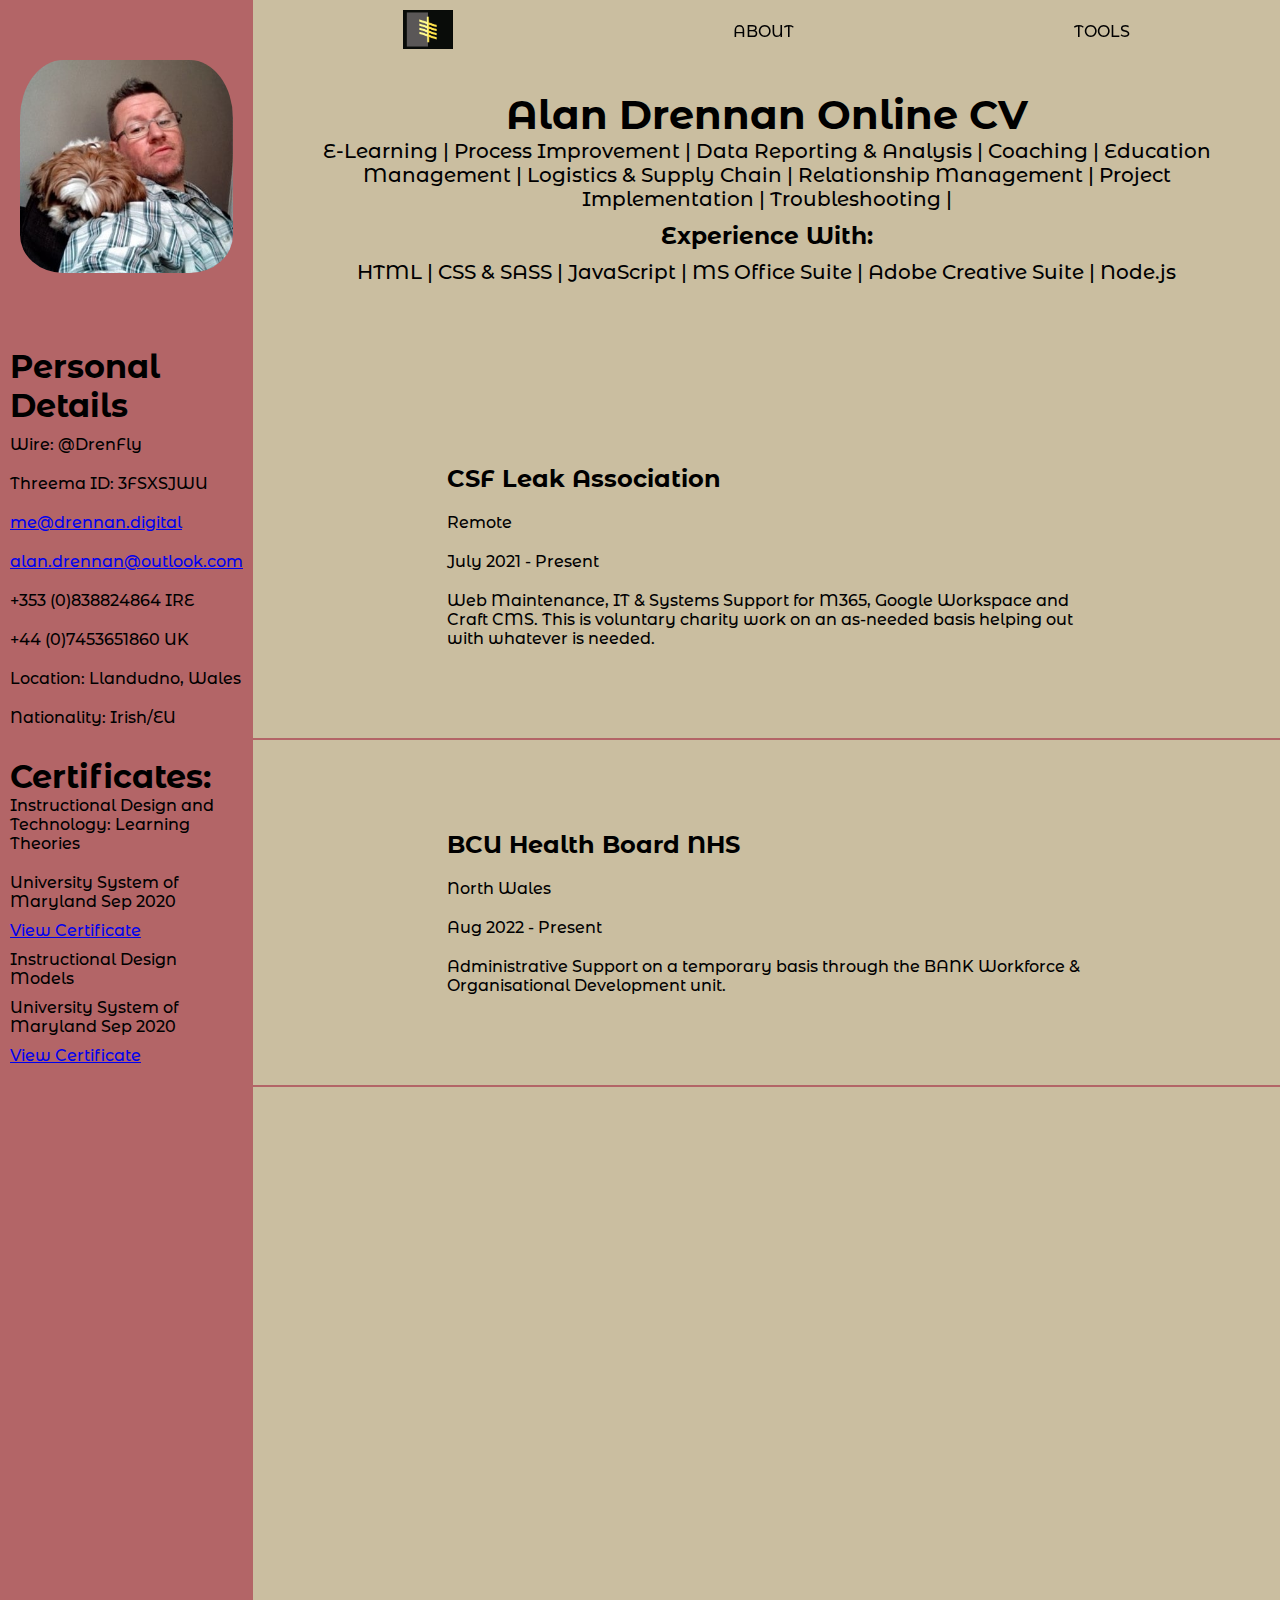
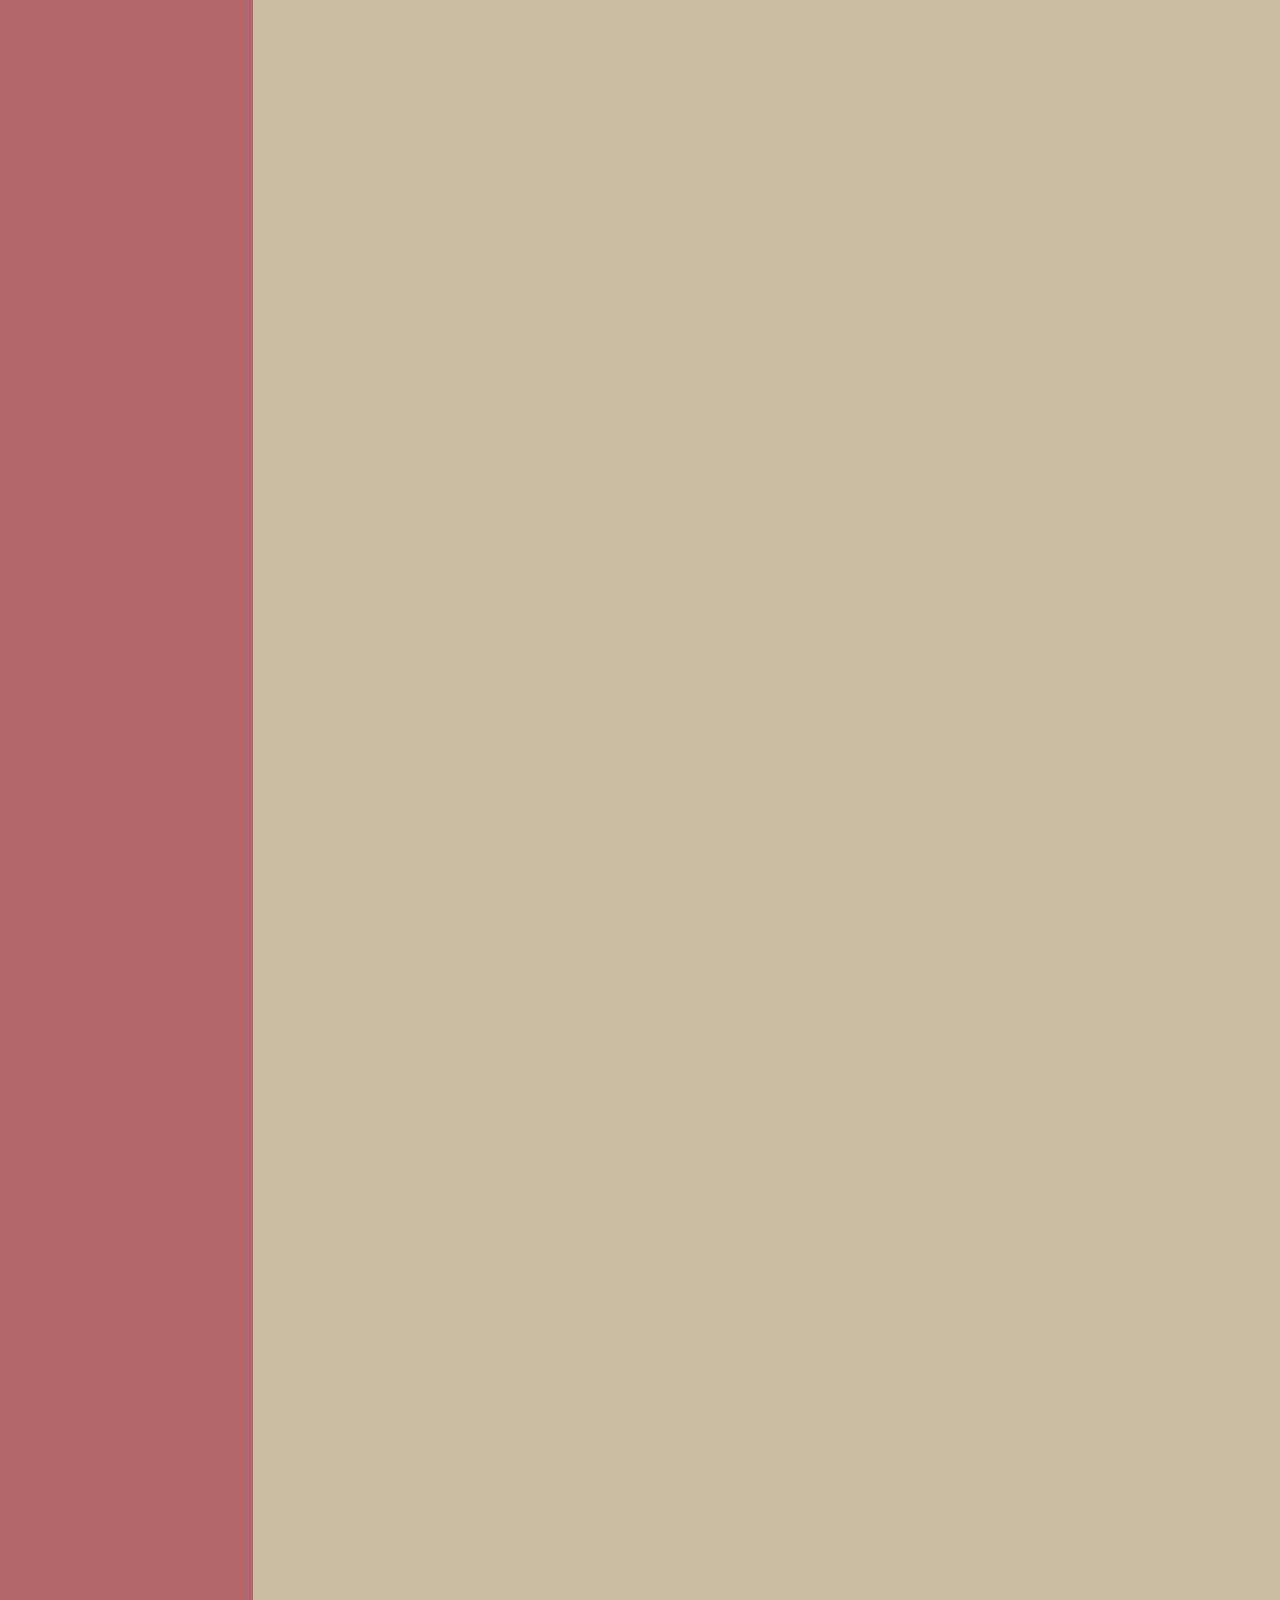
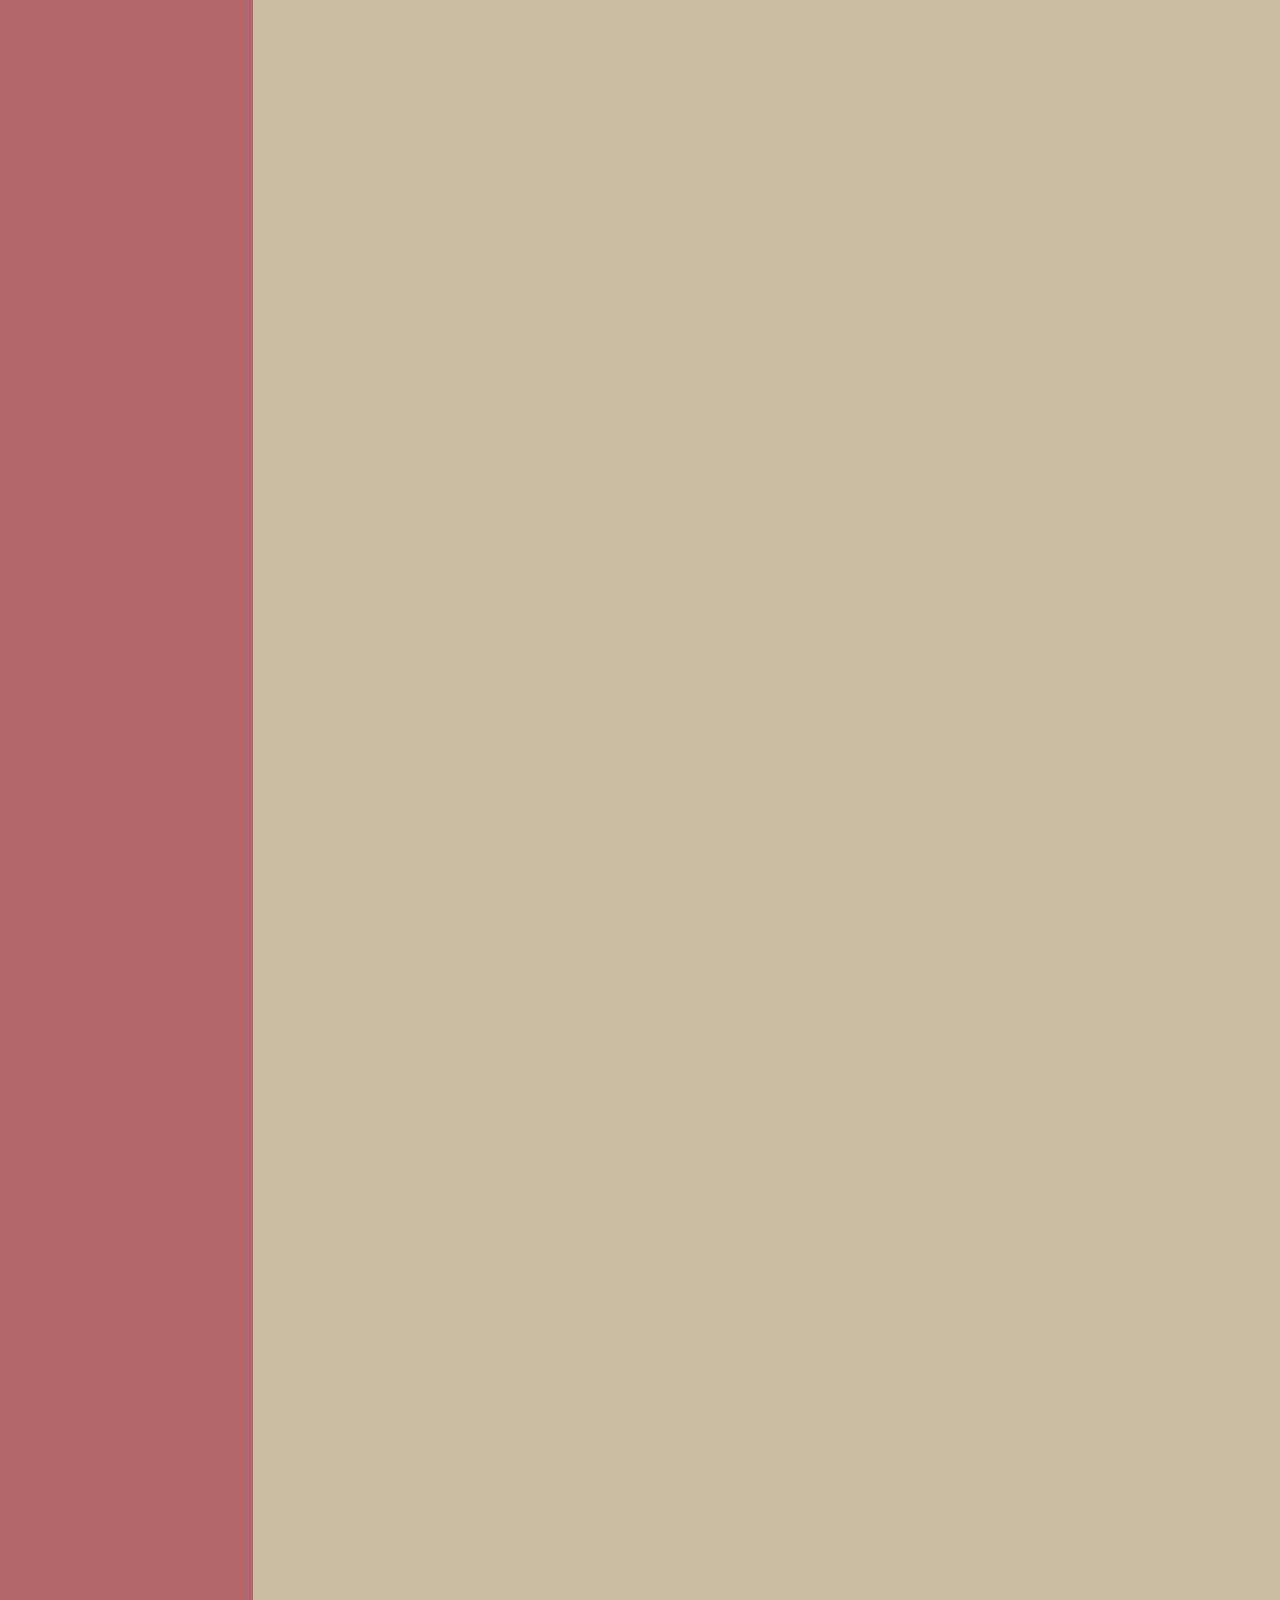
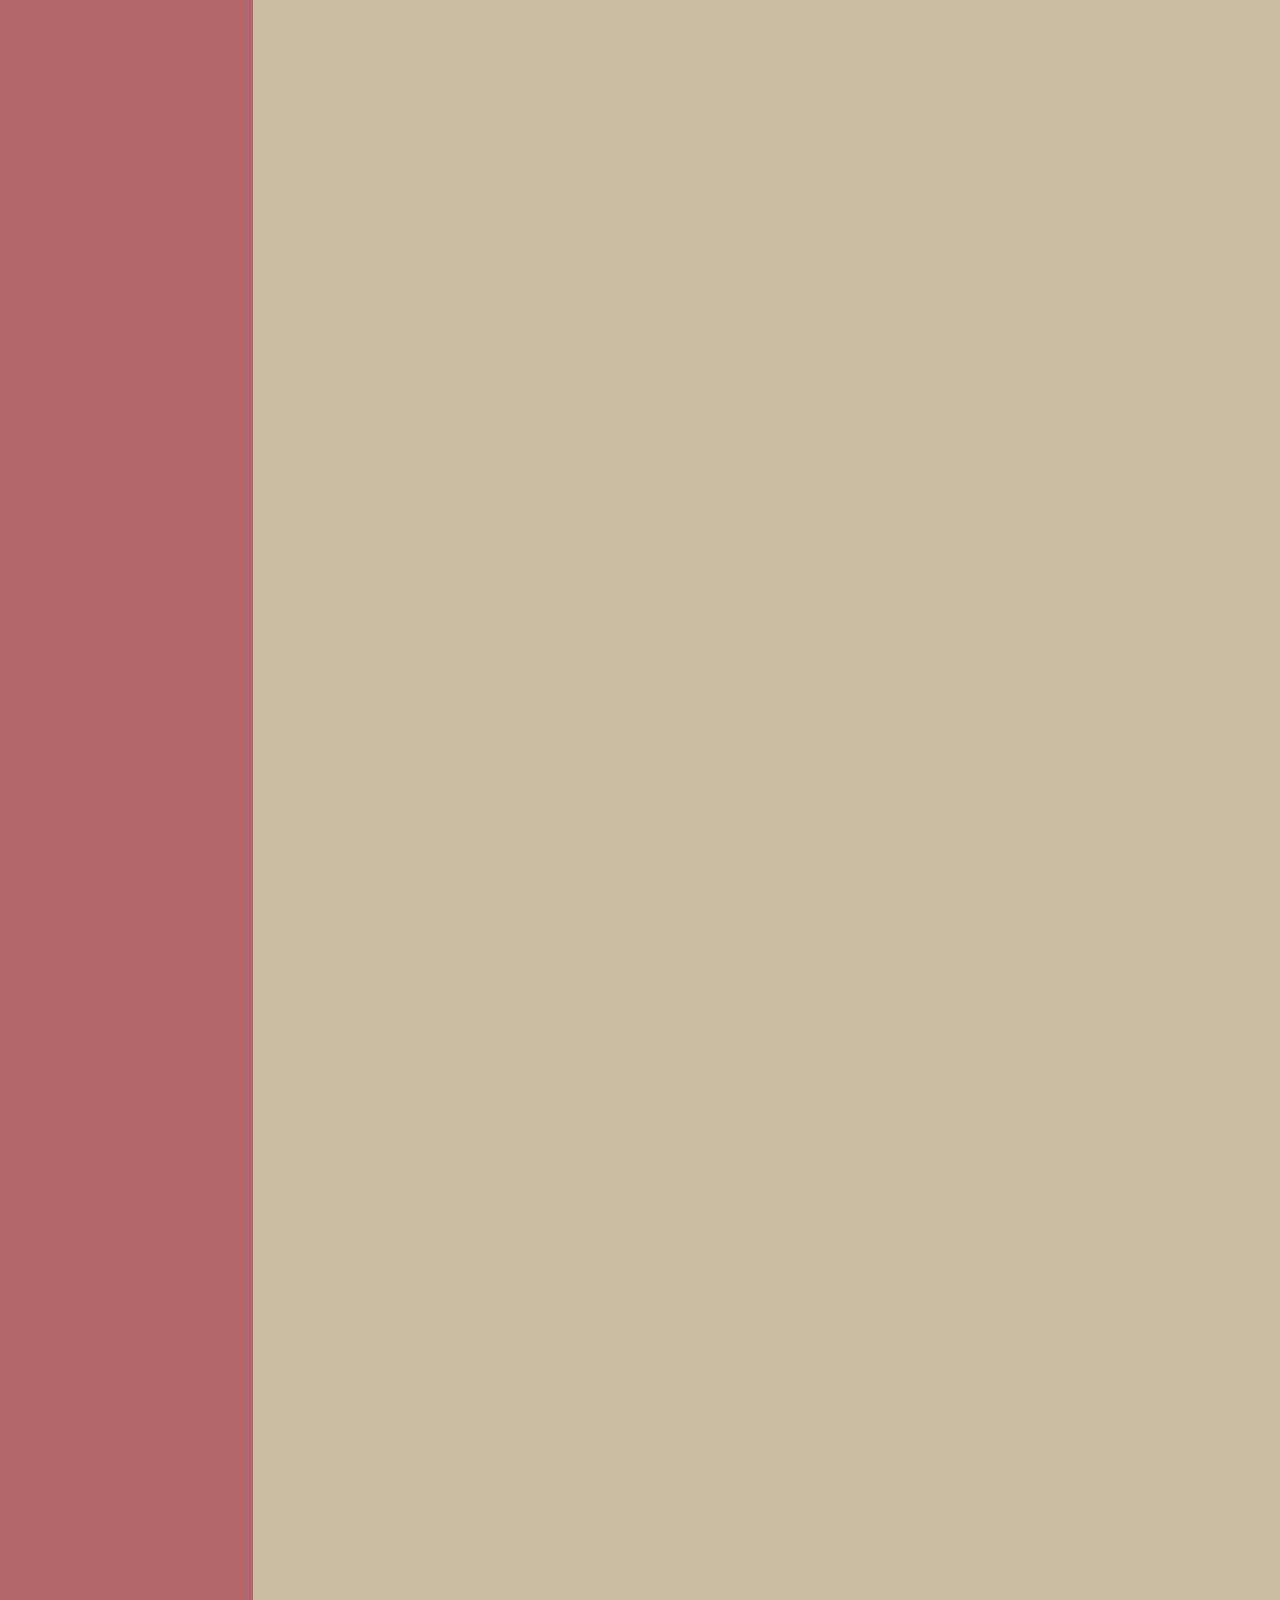
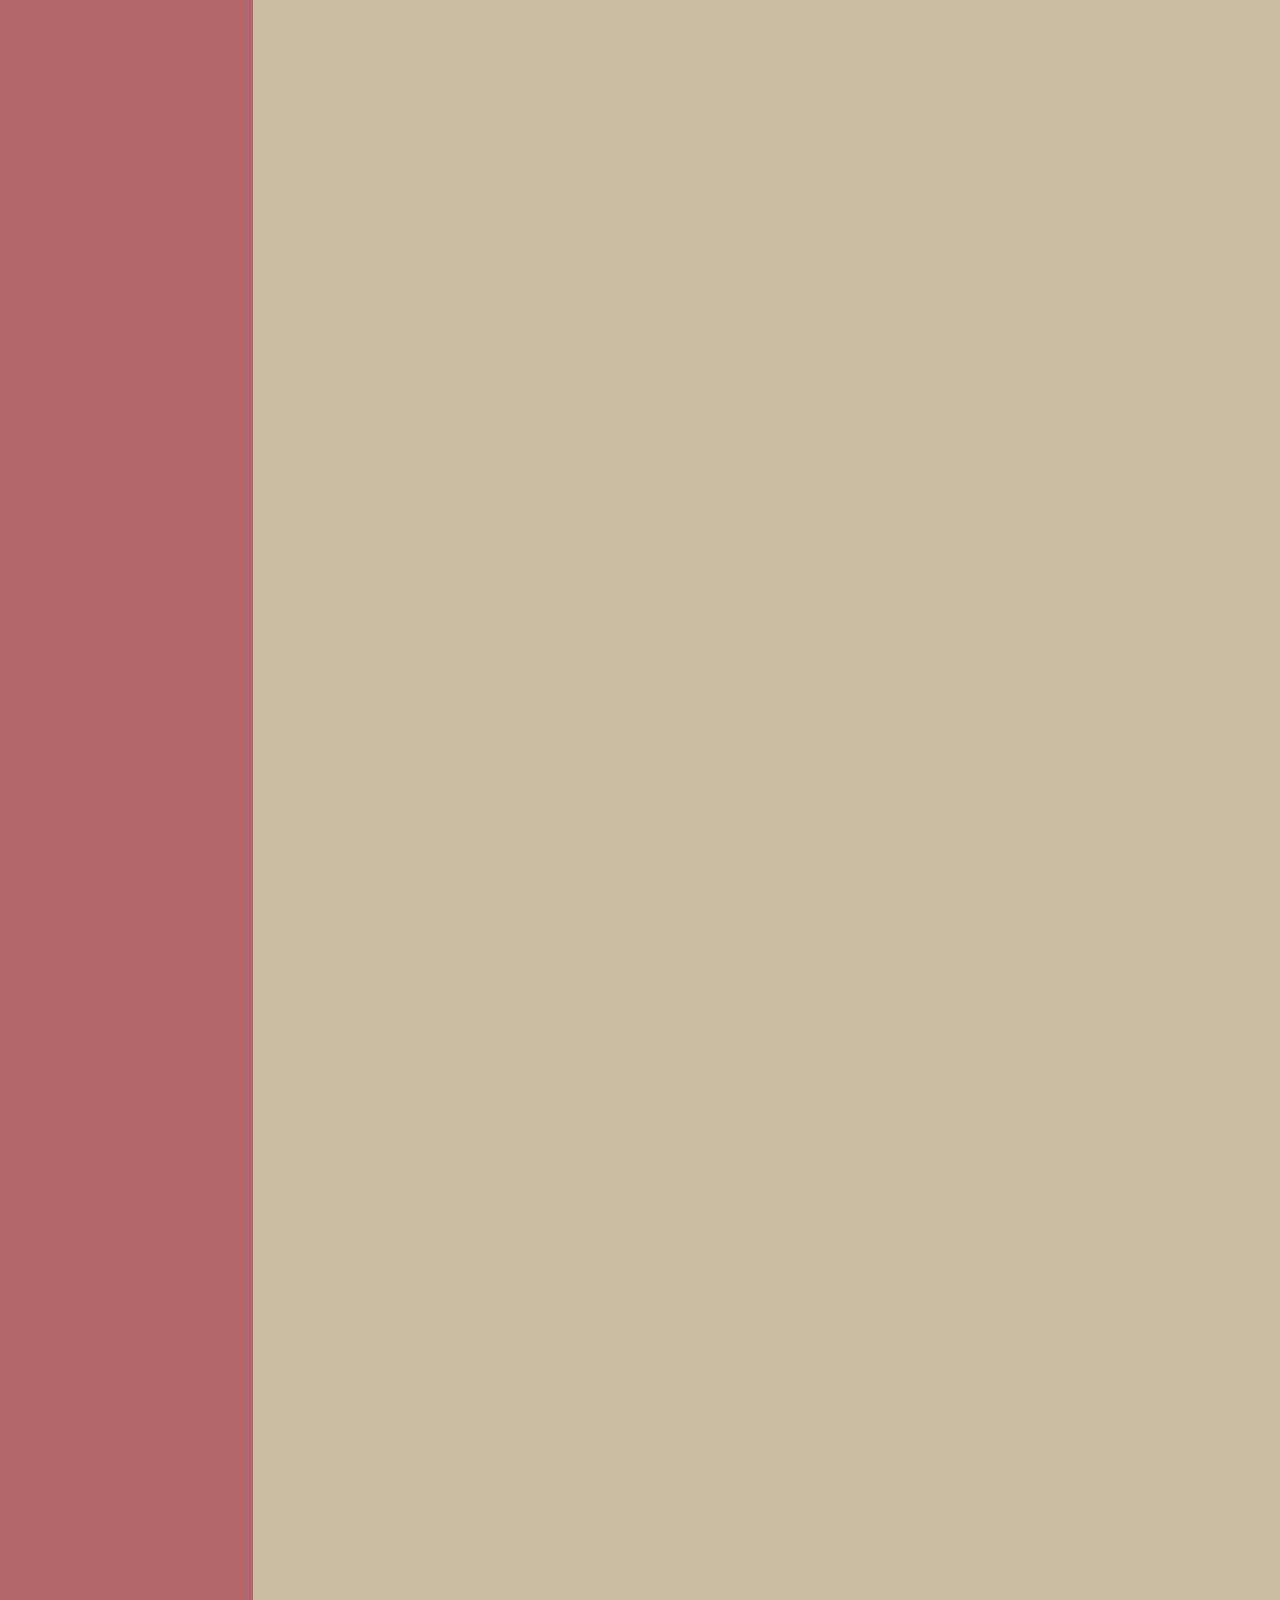
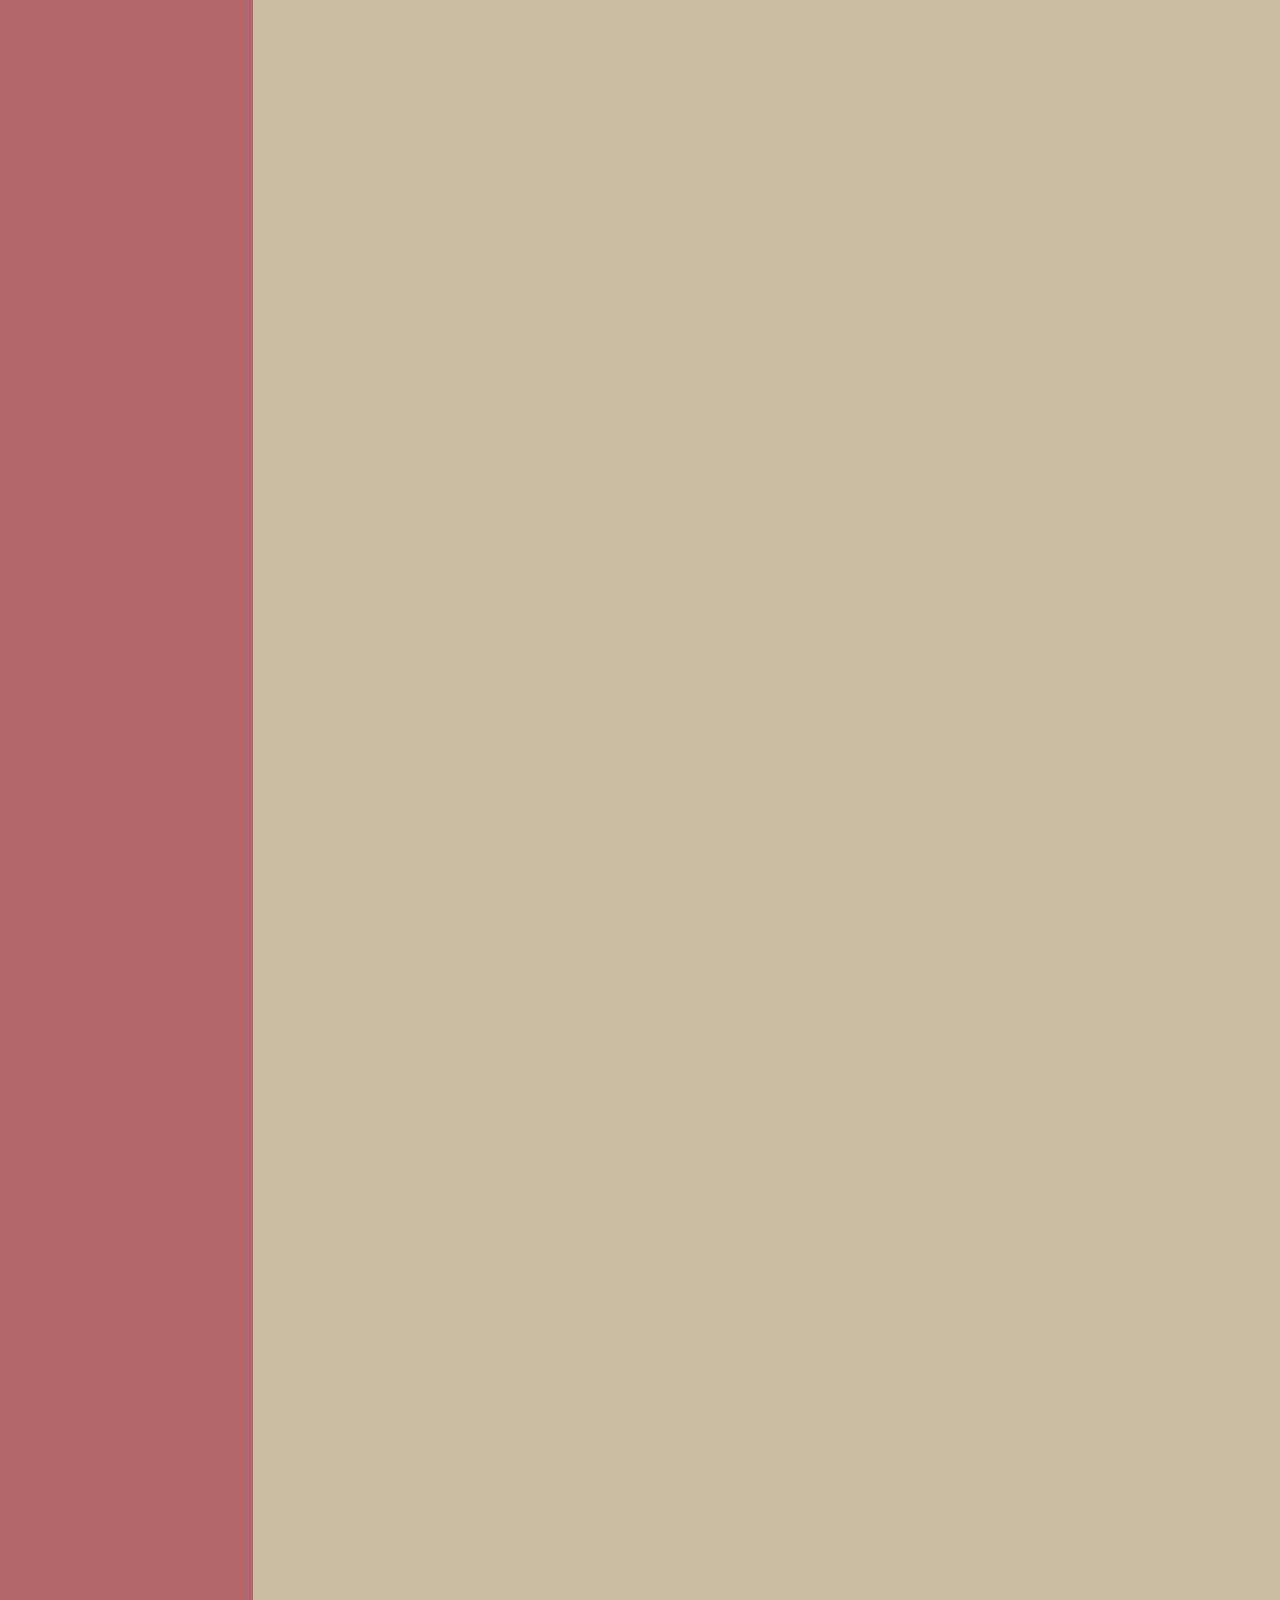
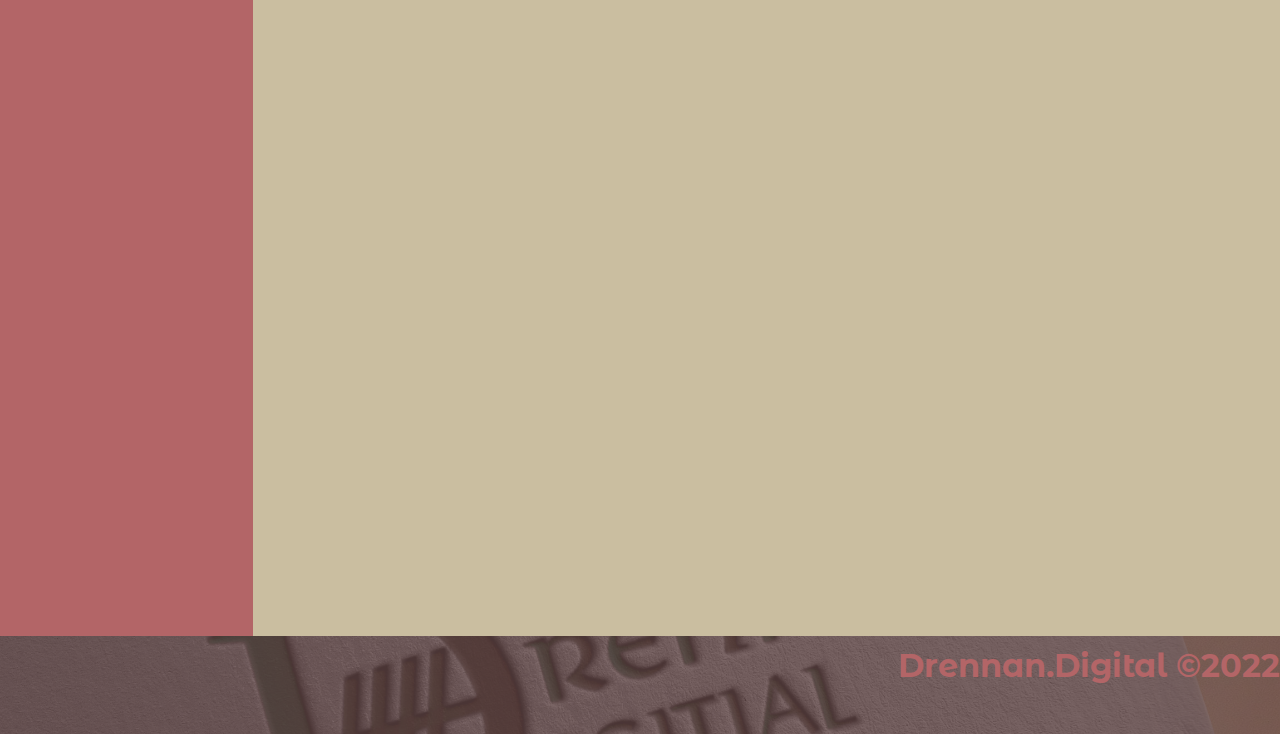
<file: index.html>
<!DOCTYPE html>
<html lang="en">
<head>
    <meta charset="UTF-8">
    <meta http-equiv="X-UA-Compatible" content="IE=edge">
    <meta name="viewport" content="width=device-width, initial-scale=1.0">
    <meta name="description" content="Online CV / Resume for Alan Drennan.">

    <!--Open Graph-->
    <meta property="og:image" content="img/siteicon.png" />
    <meta property="og:title" content="Alan Drennan Online CV" />
    <meta property="og:url" content="https://drennan.digital"/>
    <meta property="og:type" content="website" />
    <meta property="og:description" content="Online CV / Resume for Alan Drennan."  />

    <link rel="stylesheet" href="css/style.css">
    <!-- <script src="https://kit.fontawesome.com/c6acefea07.js" crossorigin="anonymous"></script> -->


    <title>Alan Drennan Online CV</title>

    <link rel="shortcut icon" href="/img/favicon.ico" type="image/x-icon">
    <link rel="icon" href="/img/favicon.ico" type="image/x-icon">

</head>
<body>


    <!-- Mobile Nav Begins -->
    <div class="mobnav">
        <nav class="nav">
                <div class="menu-btn">
                <nav class="btn-line"></nav>
                <nav class="btn-line"></nav>
                <nav class="btn-line"></nav>
            </div>
                <nav class="menu">
    
                    <!-- <div class="menu-brand">
                        <h1 class="graph"></div> -->
    
                    <ul class="menu-nav">
                        <li class="nav-item">
                            <a href="index.html" class="nav-link">Home</a>
                        </li>    
                    
                        <li class="nav-item">
                            <a href="about.html" class="nav-link">About</a>
                        </li>
    
                        <li class="nav-item">
                            <a href="tools.html" class="nav-link">Tools</a>
                        </li>
                    </ul>
                </nav>
    
            </nav>
      </div>
  <!-- Mobile Nav Ends -->


<div class="container">
<!-- Main Nav Bar Begins -->

<nav class="main-nav">
        
    <ul>
        <a href="index.html"><img class="siteicon" src="img/Capture1.PNG" alt="Site Icon"></a>
        
        <li class="mainNav-item"><a href="about.html">About</a></li>
        
        <li class="mainNav-item"><a href="tools.html">Tools</a></li>
    </ul>
  </nav>
  
<!-- Main Nav Bar Ends -->  
  


<!-- SideBar Start --> 
    <section class="sidebar">
        <img class="profimg" src="./img/AlanDrennan.jpg" alt="">

        <div class="social">
            <a href="https://www.linkedin.com/in/alan-drennan-8274a79/details/recommendations/?detailScreenTabIndex=0" target="_blank"><i class="fab fa-linkedin fa-2x"></i></a>

            <a href="Alan-Drennan CV Jan 2023.pdf" target="_blank"><i class="fas fa-file-pdf fa-2x"></i></a>
            
            <a href="https://github.com/DrenFly" target="_blank"><i class="fab fa-github fa-2x"></i></a>
        </div>

        <div class="details">
            <h1>Personal Details</h1>

            <p>Wire: @DrenFly</p>
            <p>Threema ID: 3FSXSJWU</p>           
            
            <p><a href="mailto:me@drennan.digital">me@drennan.digital</a></p>

            <p class="msemail1"><a href="mailto:alan.drennan@outlook.com">eMail Me</a></p>
            
            <p class="msemail"><a href="mailto:alan.drennan@outlook.com">alan.drennan@outlook.com</a></p>
            <p>+353 (0)838824864 IRE</p>
            <p>+44 (0)7453651860 UK</p>
             
            <p>Location: Llandudno, Wales</p>
            <p>Nationality: Irish/EU</p>

        </div>

        <div class="cert">

            <h1>Certificates:</h1>

            <p>Instructional Design and Technology: Learning Theories<p>
            <p>University System of Maryland Sep 2020</p>
            <p><a href="https://courses.edx.org/certificates/619da01f4a564c5981c3220d2df8550c" target="_blank">View Certificate</a></p>
            <p>Instructional Design Models</p>
            <p>University System of Maryland Sep 2020</p>
            <p><a href="https://courses.edx.org/certificates/96d5873c1af24931a448878085e4f885" target="_blank">View Certificate</a> 
            </p>

        </div>

    </section>
<!-- SideBar Ends --> 
    
        
    <header class="intro"> 
        <h1>Alan Drennan Online CV</h1>           
        
        <p>E-Learning | Process Improvement | Data Reporting & Analysis | Coaching | Education Management | Logistics & Supply Chain | Relationship Management | Project Implementation | Troubleshooting |</p>

        <h3>Experience With:</h3> 
            
        <p>HTML | CSS & SASS | JavaScript | MS Office Suite | Adobe Creative Suite | Node.js</p>

        

        <p class="expwith">
            

            <i class="fas fa-file-excel fa-2x skillicon"></i>
            <i class="fas fa-file-word fa-2x skillicon"></i>
            <i class="fab fa-js fa-2x skillicon"></i>
            <i class="fab fa-html5 fa-2x skillicon"></i>
            <i class="fab fa-css3-alt fa-2x skillicon"></i>
            <i class="fab fa-sass fa-2x skillicon"></i>
            <i class="fab fa-node-js fa-2x skillicon"></i>
            <i class="fab fa-git-alt fa-2x skillicon"></i>
            <i class="fab fa-salesforce fa-2x skillicon"></i>
            <i class="fab fa-vuejs fa-2x skillicon"></i>
            <i class="fab fa-gulp fa-2x skillicon"></i>
            <i class="fab fa-linux fa-2x skillicon"></i>
            <!-- <i class="fab fa-jira fa-2x skillicon"></i> -->

        </p>
    </header>

    <div class="box box23">

        <div class="jobProf jobProf9">

        <h2>CSF Leak Association</h2>
        <p>Remote</p> <p>July 2021 - Present</p>
        <p>Web Maintenance, IT & Systems Support for M365, Google Workspace and Craft CMS. This is voluntary charity work on an as-needed basis helping out with whatever is needed. 
        </p>
        

        </div>

    </div>

    <div class="box box24">

        <div class="jobProf jobProf10">

        <h2>BCU Health Board NHS</h2>
        <p>North Wales</p> <p>Aug 2022 - Present</p>
        <p>Administrative Support on a temporary basis through the BANK Workforce & Organisational Development unit. 
        </p>
        

        </div>

    </div>


    <div class="box box1">

        <div class="jobProf jobProf1">

        <h2>Freelance Web Designer</h2>
        <p>Llandudno, Wales</p> <p>July 2018 - Present</p>
        <p>Web Design & Maintenance using HTML5, CSS3/SASS, JavaScript, git, Bootstrap, Adobe Creative suite. Specialise in custom sites avoiding frameworks that encourage monotony. Always reducing dependence on JavaScript with CSS/SASS solutions. Data privacy and site security is my starting point. 
        </p>
        <p class="icons"><a href="https://github.com/DrenFly" target="_blank"><i class="fab fa-github fa-2x"></i></a>
        </p>

    </div>

    </div>
    
    

    <div class="box box2">

        <div class="jobProf jobProf2">

            <H2>Customer Service Specialist</H2>
            <h3>Pitney Bowes Dublin, Ireland</h3>
            <p>Jun 2017 - Jul 2018</p>
            
            <p>B2B Tier 2 Customer service Specialist for Logistics and logistics analyst. Working with eBay GSP Logistics and BorderFree finance and logistics.</p> 
            <p><strong>Key Achievements:</strong></p>
            <ul>
                <li>Coordinate with logistics vendors to improve processes and customer experience.</li>
                <li>Process refunds and manage PayPal and Cybersource accounts.</li>
                <li>Reduced list processing turnaround from 40 hours per week to around 12 by utilising more efficient data management and reporting techniques such as macros and bulk processing in Jira</li>
                <li>Perform process analysis with clients to coordinate complex process implementation. Support and coach staff ensuring consistent customer experience. </li>
            </ul>

    </div>

    </div>

    

    <div class="box box3">

        <div class="jobProf jobProf3">
        
            <H2>Academic Operations Specialist</H2>
            <h3>Laureate Online Education, Amsterdam, Netherlands</h3>
            <p>Feb 2011 - May 2017</p>
            
            Designed an automated database solution streamlining the progression of more than 6000 masters and doctorate students at the University of Liverpool online and the University of Roehampton-London online. Introduced automated tools to enable sales and support staff to maximise student readiness boosting revenue. Provided business insights with existing tools such as IBM Cognos, MS Access, and Excel increasing efficiency. Specialised in using CMS, and LMS resources to ensure smooth transition during system upgrade projects ensuring robust operational process integrity. Consult with impact assessments, recommend improvements to third party software vendors and provide training to update sales & support depts.
            <p><strong>Key Achievements:</strong></p>
            <ul>
                <li>Created automated tools identifying all eligible students otherwise not visible with existing processes to enrol them in their programme significantly improving overall revenue.</li>
                <li>Was the driving factor in upgrading the required class resource distribution process from a mail-merge based system to a Blackboard Building block/Vital Source platform saving department resources and improving customer experience.</li>
                <li>Continuous relationship building and coordinating stake-holders, SMEs’, Product Managers and Faculty Managers to future-proof product and material viability and seamless upgrade implementation.</li>
        </ul>

    </div>

</div>
    
<div class="box box4">

    <div class="jobProf jobProf4">

        <h2>Team Manager</h2>
        <h3>Dell Solution Centre (Benelux Countries) Sykes Enterprises B.V., Amsterdam, Netherlands</h3> 
        
        <p>Nov 2008 - Nov 2009</p>

        <p>Led a team of 18 to 23 First and Second-line Technical Support. Produced financial & SLA performance reports with analysis. Designed new and reviewed existing process improvements, Analysed the incident life cycle providing deeper insights. Coached new and existing agents on technical and customer engagement soft skills to ensure a high customer service level.
            
            <p><strong>Key Achievements:</strong></p>
            <ul>
                <li>Streamlined billing and order process increasing service & part sales significantly.</li> 
                <li>Used meetings and reviews to engage staff maximising motivation & performance level and reducing staff downtime.</li>
        </ul> 
        </p>

    </div>

</div>
    
    <div class="box box5">

        <div class="jobProf jobProf5">
        
                <h2>Customer Service Rep</h2>
                <h3>TomTom International B.V., Amsterdam, Netherlands</h3>
                <p>June 2007 - Oct 2008</p>
                
                <p>Tech support for customers from the UK, Benelux and the Nordic countries for satellite navigation systems and PC software through telephone & email. Performed testing and repairs on device software in collaboration with upper tier technical support and developers. </p>

                <p><strong>Key Achievements:</strong></p>
                <ul>
                    <li>Specialised in troubleshooting & managing difficult cases, and attained consistent 80% customer satisfaction.</li>
                    <li>Trained & coached new staff.</li>
            </ul>

    </div>

    </div>
    
    <div class="box box6">

        <div class="jobProf jobProf6">

            <h2>General Manager</h2>
            <h3>Moviebank Franchise, Edinburgh, Scotland</h3>
            <p>Dec 2004 - Jun 2007</p>
            
            <p>Owned all administrative and accounting functions including budgeting, bookkeeping, inventory management and filing tax returns. Developed sales, marketing operations and POS material. Designed, built and managed internet cafe IT networking in multiple locations. </p>

        </div>

    </div>
    
    <div class="box box7">

        <div class="jobProf jobProf7">

            <h2>Customer Service Rep</h2>
            <h3>Standard Life, Edinburgh, Scotland</h3>
            <p>Oct 2001 - Dec 2004</p>
            
            <p>Shared deep knowledge of products and their implications in terms of cost and underwriting with customers on processing mortgage applications. Designed and executed new processes for specialised products that included offset mortgage. Won multiple awards for providing excellent customer service.</p>

        </div>

    </div>
    
    <div class="box box8">

        <div class="jobProf jobProf8">

            <h2>Logistics Director</h2>
            <h3>Allied Brands, Ronkonkoma, New York</h3>
            <p>Jul 1998 - Jul 2001</p>
            
            <p>Directed a team of engineers and the logistics departments covering mainly the tri-state New York area and National. </p>
            <ul>    
                <li>Negotiated carrier contracts reducing overhead.</li>
                <li>Ensured service call scheduling efficiency.</li>
                <li>Imports and Exports paperwork were up to legal compliance ensuring a smooth customer perception.</li>
                 Upgraded inventory management system saving time and costs. Took ownership of industry trade shows at Jacob Javits Center and Giants Stadium boosting customer base.

            </ul>

        </div>

    </div>

    <div class="box box9">

            <h1 class="recHead">Recommendations</h1>
            
        <p>&laquo;Alan is a voracious learner and will always take the initiative to learn a new skill. In the time I've worked with him I have been impressed with his ability and drive. He is an excellent problem solver and can always be counted on to come up with creative ideas to solve business problems. He is both reliable and pragmatic and he's a pleasure to work with.&raquo;</p>
        <h3>April Arendsen</h3>
        <h4>Solution Architect | Software Developer</h4>
        <p class="icons">
        <a href="https://www.linkedin.com/in/alan-drennan-8274a79/details/recommendations/?detailScreenTabIndex=0" target="_blank"><i class="fab fa-linkedin fa-2x"></i></a>
        
    
    </div>

    <div class="box box10">
        <p>&laquo;Alan taught me what true customer advocacy is and set a high watermark that our team still strives towards. Alan also has an uncanny skill of seeing business processes from multiple angles and finding new methods for improvement and automation. He uses data analysis and collaboration across teams and vendors to bring more efficient methods of work.

        Alan brings humour and lightness to stressful situations while also giving strong practical advice where needed. He is a team player and a team star who can carry and guide his teammates in the right direction. I have no hesitation in vouching for Alan's abilities, work ethic and character.&raquo;</p>
        <h3>Keith Walsh</h3>
        <h4>Pitney Bowes</h4>
        <p class="icons">
        <a href="https://www.linkedin.com/in/alan-drennan-8274a79/details/recommendations/?detailScreenTabIndex=0" target="_blank"><i class="fab fa-linkedin fa-2x"></i></a>
    </div>

    <div class="box box11">
        <p>&laquo;I worked with Alan for several years while we were both at Laureate in Amsterdam. I always regarded Alan with the utmost respect as someone who could always be relied upon not only to deliver what was asked, but also always to 'go that extra mile' in finding ways to make our operations more effective on his own initiative. I know that this was the general opinion of his work. He will be a great asset to any organisation in managing effective student or client operations.&raquo;</p>
        <h3>Craig Marsh</h3>
        <h4>Pro-Vice-Chancellor and Director, Lincoln International Business School at University of Lincoln</h4>
        <p class="icons">
        <a href="https://www.linkedin.com/in/alan-drennan-8274a79/details/recommendations/?detailScreenTabIndex=0" target="_blank"><i class="fab fa-linkedin fa-2x"></i></a>
    </div>

    <div class="box box12"><p>&laquo;Alan is a dedicated manager. For both employer, as well as his clients, he has always held the virtue commitment high. Being precise, resourceful and trustworthy, Alan has been well esteemed by his team as well as his direct colleagues. He can be characterized as a pragmatic manager with a human approach; he gained strong loyalty from his team. He considers good communication a crucial aspect of running the business, and prefers to be clear, transparent and to the point, with a humorous twist at times. I loved working with Alan.&raquo;</p>
        <h3>Jolan Kooi</h3>
        <h4>HR Director Sykes Enterprises B.V., Netherlands</h4>
        <p class="icons">
        <a href="https://www.linkedin.com/in/alan-drennan-8274a79/details/recommendations/?detailScreenTabIndex=0" target="_blank"><i class="fab fa-linkedin fa-2x"></i></a>
        
    </div>

    <div class="box box13">
        <p>&laquo;I worked with Alan on a daily basis, troubleshooting a wide variety of technical challenges. I found him to be hard-working, intelligent and tenacious, always unafraid to give his honest opinion. Alan is also an extremely loyal person, with a strong sense of justice. Treat him well and you'll have a friend and an ally for life. I enjoyed working with Alan, and would do so again without hesitation.&raquo;</p>
        <h3>Rory Carr</h3>
        <h4>Quality & Service Manager at TomTom, Amsterdam, Netherlands</h4>
        <p class="icons">
        <a href="https://www.linkedin.com/in/alan-drennan-8274a79/details/recommendations/?detailScreenTabIndex=0" target="_blank"><i class="fab fa-linkedin fa-2x"></i></a>
        
    </div>

    <div class="box box14">
        <p>&laquo;I have worked with Alan as a colleague at Laureate Online Education. Alan is very professional and very responsive. He is dependable, a good team player and very supporting of his colleagues. He is respectful, positive and easy to work with. I consider him an asset to the success of his team and organization.&raquo;</p>
        <h3>Dionisia Tzavara</h3>
        <h4>Expert in online higher education</h4>
        <p class="icons">
        <a href="https://www.linkedin.com/in/alan-drennan-8274a79/details/recommendations/?detailScreenTabIndex=0" target="_blank"><i class="fab fa-linkedin fa-2x"></i></a>
    </div>

    <div class="box box15">
        <p>&laquo;I was Alan's line manager at Standard Life Bank. He was a valued member of our team and had excellent customer service skills. He was capable of dealing with our most challenging customers and was patient and thorough in explaining financial service processes to them. I found Alan to be resilient, reliable and a great team player, and it was a pleasure to work with him during those years. &raquo;</p>
        <h3>Karen Harris</h3>
        <h4>District Manager of Instruction at Berlitz Deutschland GmbH</h4>
        <p class="icons">
        <a href="https://www.linkedin.com/in/alan-drennan-8274a79/details/recommendations/?detailScreenTabIndex=0" target="_blank"><i class="fab fa-linkedin fa-2x"></i></a>
    </div>

    <div class="box box16">
        <p>&laquo;I have had the pleasure of working with Alan to develop and bolster operational supply chain processes for University of Liverpool. Alan is a wealth of knowledge and is always available to answer questions or assist with advanced analytic reporting. Alan is a valued member of our supply chain team who's excel experience and knowledge of higher education has proven to help all of his colleagues on an almost daily basis. I have found his forecasting abilities and proactive approaches to be invaluable to the continued success of our operations.&raquo;</p>
        <h3>Justin Lowe</h3>
        <h4>Marketing Manager at American Animal Hospital Association</h4>
        <p class="icons">
        <a href="https://www.linkedin.com/in/alan-drennan-8274a79/details/recommendations/?detailScreenTabIndex=0" target="_blank"><i class="fab fa-linkedin fa-2x"></i></a>
    </div>

    <div class="box box17">
        <p>&laquo;Alan is one of the best Supervisors/Team Leaders I have ever worked with. His positive and cheerful attitude and personal motivation are what separates him from his peers. He is honest in his opinion and will learn/get to know his business in order to get the job done right. Headstrong at times, something considered as a good trait to me, but always open for input with one mutual goal. Solving the issue and learning in the process. His charisma is something that carries over to the people he directs, who find themselves not wanting to disappoint him. A trait found in the best of leaders. All in all, I believe Alan would be a welcome and valuable addition to any company.&raquo;</p>
        <h3>Chia-How Chang</h3>
        <h4>Coming up on 20 years of Account & Client Relations experience in a BPO environment.</h4>
        <p class="icons">
        <a href="https://www.linkedin.com/in/alan-drennan-8274a79/details/recommendations/?detailScreenTabIndex=0" target="_blank"><i class="fab fa-linkedin fa-2x"></i></a>
    </div>

    <div class="box box18">
        <p>&laquo;Alan is exceptional at data management and reporting with attention to detail and a genuine care for accuracy and consistency. He can delve into the details without losing sight of the big picture and the overarching goal of the organization. He is a team player who always offers to assist others when workload is high. It was a pleasure to work alongside Alan. &raquo;</p>
        <h3>Chelsey Watts</h3>
        <h4>Director, International Academic Initiatives | International Education & Intercultural Training Consultant</h4>
        <p class="icons">
        <a href="https://www.linkedin.com/in/alan-drennan-8274a79/details/recommendations/?detailScreenTabIndex=0" target="_blank"><i class="fab fa-linkedin fa-2x"></i></a>
        
    
    </div>
    <div class="box box19">
        <p>&laquo;Alan has worked for the past several years as an important part of the Operations team at Laureate. He is committed to ensuring that student administration and order fulfillment is handled professionally and efficiently. In my experience working with him, Alan has met difficult deadlines, proposed and implemented process improvements and been a valued team member. &raquo;</p>
        <h3>Julie Dinsbach</h3>
        <h4>Product Manager</h4>
        <p class="icons">
        <a href="https://www.linkedin.com/in/alan-drennan-8274a79/details/recommendations/?detailScreenTabIndex=0" target="_blank"><i class="fab fa-linkedin fa-2x"></i></a>
    </div>

    <div class="box box20">
        <p>&laquo;I had the privilege to work with Alan as his colleague at Laureate Online Education. Alan is a hard-working individual who knows how to get the job done quickly and effectively. He works well as a part of a team and can function as a leader when required. He has always exhibited superior communication skills and gets along well with all colleagues across different departments. He is highly respected by colleagues, customers and management. 
            He displays excellent problem solving and analytical skills. He works smart and efficient. Alan is definitely not afraid to take risks and often suggests new directions to explore. In addition to his general duties, he significantly contributed to successful implementation of system and procedural changes within the operations department that positively influenced overall customer experience. He is always eager to learn and work well within multicultural environment. I find him a great colleague and wish him well for his future professional development.&raquo;</p>
            <h3>Iwona Rajczyk</h3>
            <h4>Registrar & Ops. Specialist, Admissions and Registrar Department at Amsterdam University College</h4>
            <p class="icons">
            <a href="https://www.linkedin.com/in/alan-drennan-8274a79/details/recommendations/?detailScreenTabIndex=0" target="_blank"><i class="fab fa-linkedin fa-2x"></i></a>
        
    
    </div>
    <div class="box box21">
        <p>&laquo;I have worked with Alan very closely for close to 5 years, half of which we have worked for the same department. Alan's role was critical to the day to day running of the key operations and processes and in his role, keeping good relationships with other dept, having an analytical eye and ability to rationalize under stress, were critical. I can truly say that Alan's contribution was invaluable, particularly his practical and logical take on various issues we would come across. He posses great analytical skills which paired with a knack for numbers and analytical tools, will be a good addition to any organization. As a colleague in the same team, I will miss Alan's support and always happy to give a helping hand or debate about a problem and solution. Cheerful, in the Scotish sense, I valued working with Alan and whilst I wish him all the success in a new job, he is certainly a loss in ours.&raquo;</p>
        <h3>Ana Maria Christian</h3>
        <h4>Business Operations Management | Customer Success | Scrum Product Owner</h4>
        <p class="icons">
        <a href="https://www.linkedin.com/in/alan-drennan-8274a79/details/recommendations/?detailScreenTabIndex=0" target="_blank"><i class="fab fa-linkedin fa-2x"></i></a>
    </div>

    <div class="box box22">
        <p>&laquo;Eager and passionate is what comes to mind when I think of Alan. Alan doesn't stop when a job is done but is continuously looking at ways to improve processes and reports. Alan's key skill is his ability to successfully problem solve and he has demonstrated this on numerous occasions, which has been vital when working across departments. He has a keen eye for efficiency and works closely with team members around him to improve the teams overall knowledge and functionality. Alan has played a substantial role in the instrumental success of our team, leading and documenting process changes and navigating uncharted ground. What sets Alan apart from others is that he is always one step ahead and goes out of his way to learn new software, having recently taken a driving lead to enhance his salesforce knowledge. I am continually inspired by Alan's technical abilities and his positive attitude towards training others.&raquo;</p>
        <h3>Kara Ross</h3>
        <h4>Academic Operations Specialist at Laureate Online Education</h4>
        <p class="icons">
        <a href="https://www.linkedin.com/in/alan-drennan-8274a79/details/recommendations/?detailScreenTabIndex=0" target="_blank"><i class="fab fa-linkedin fa-2x"></i></a></p>
    </div>

    
    
    </div>
    <footer class="footer">
        <h1 class="footHead">Drennan.Digital &copy;2022</h1>
        <p class="icons">
            <a href="https://www.linkedin.com/in/alan-drennan-8274a79/" target="_blank"><i class="fab fa-linkedin fa-2x"></i></a>
            <a href="https://github.com/DrenFly" target="_blank"><i class="fab fa-github fa-2x"></i></a>
        </p>
    </footer>
    <script src="js/script.js"></script>
</body>
</html>
</file>
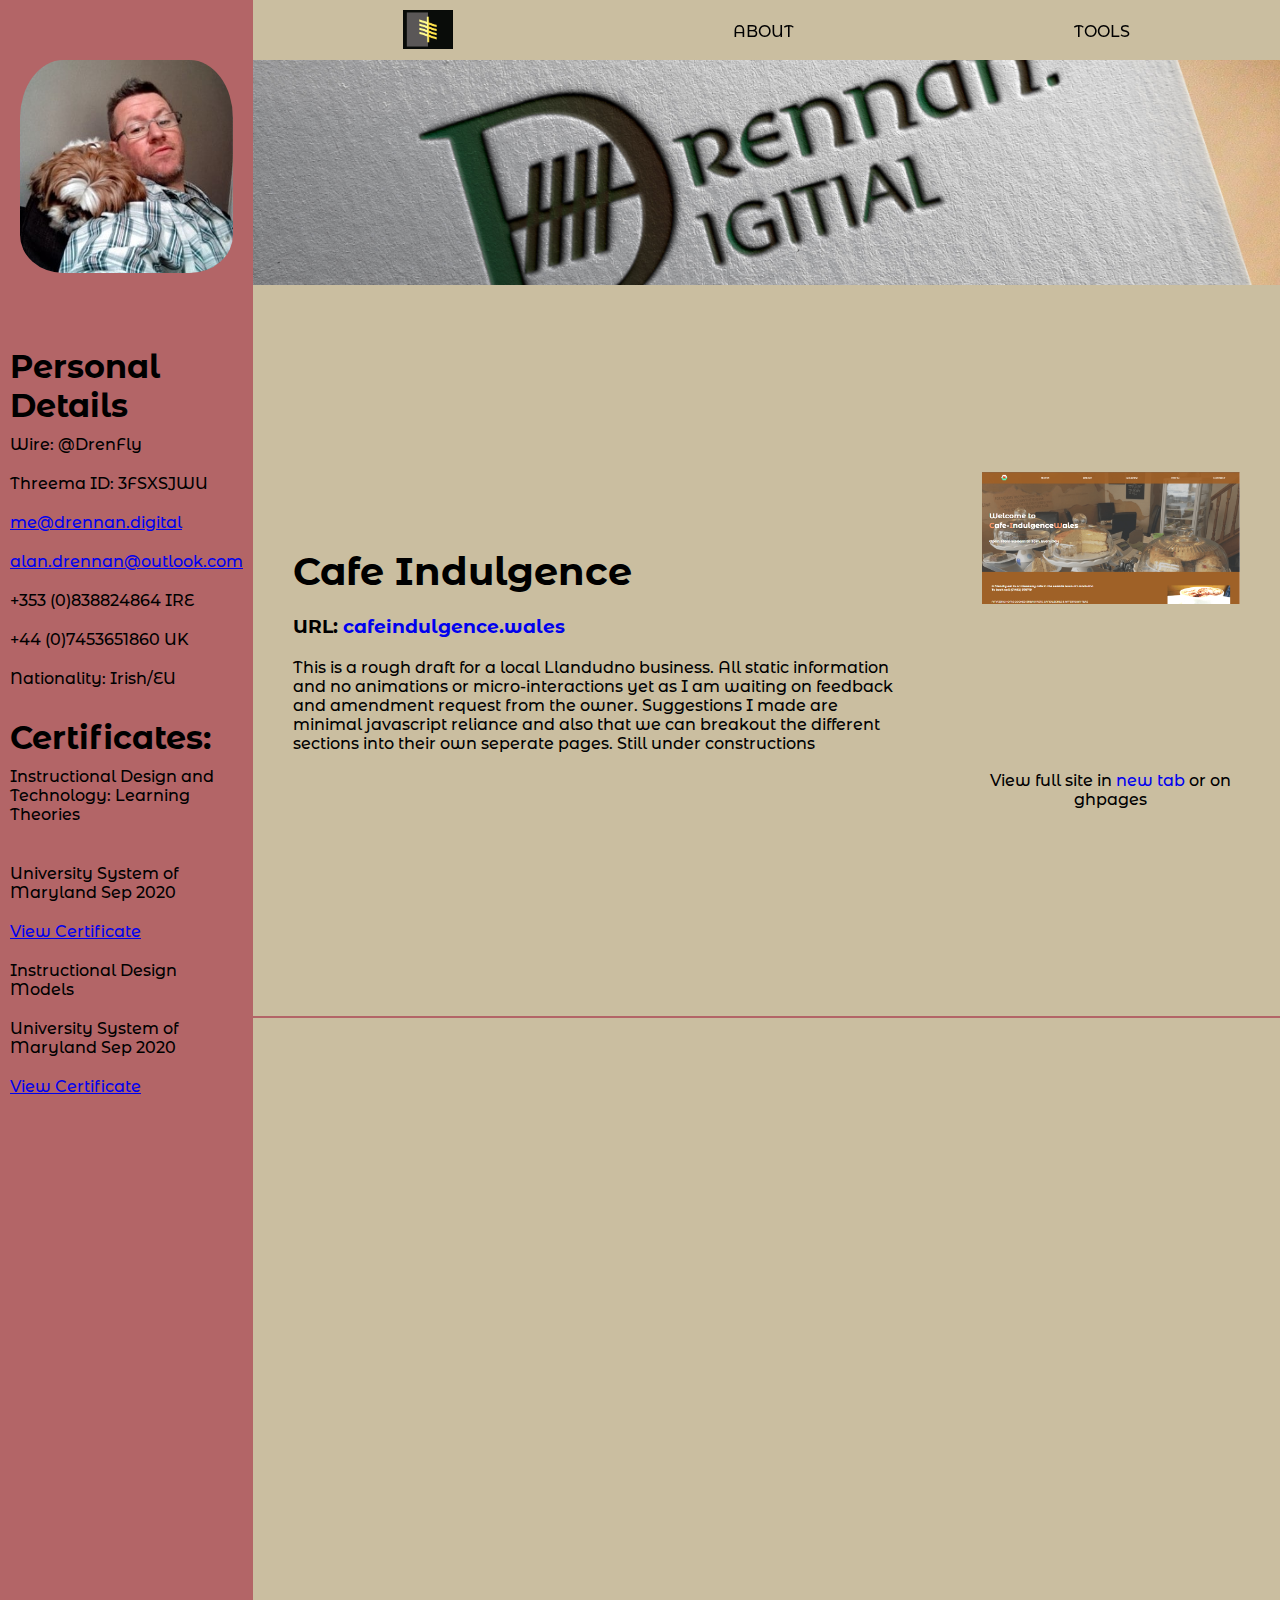
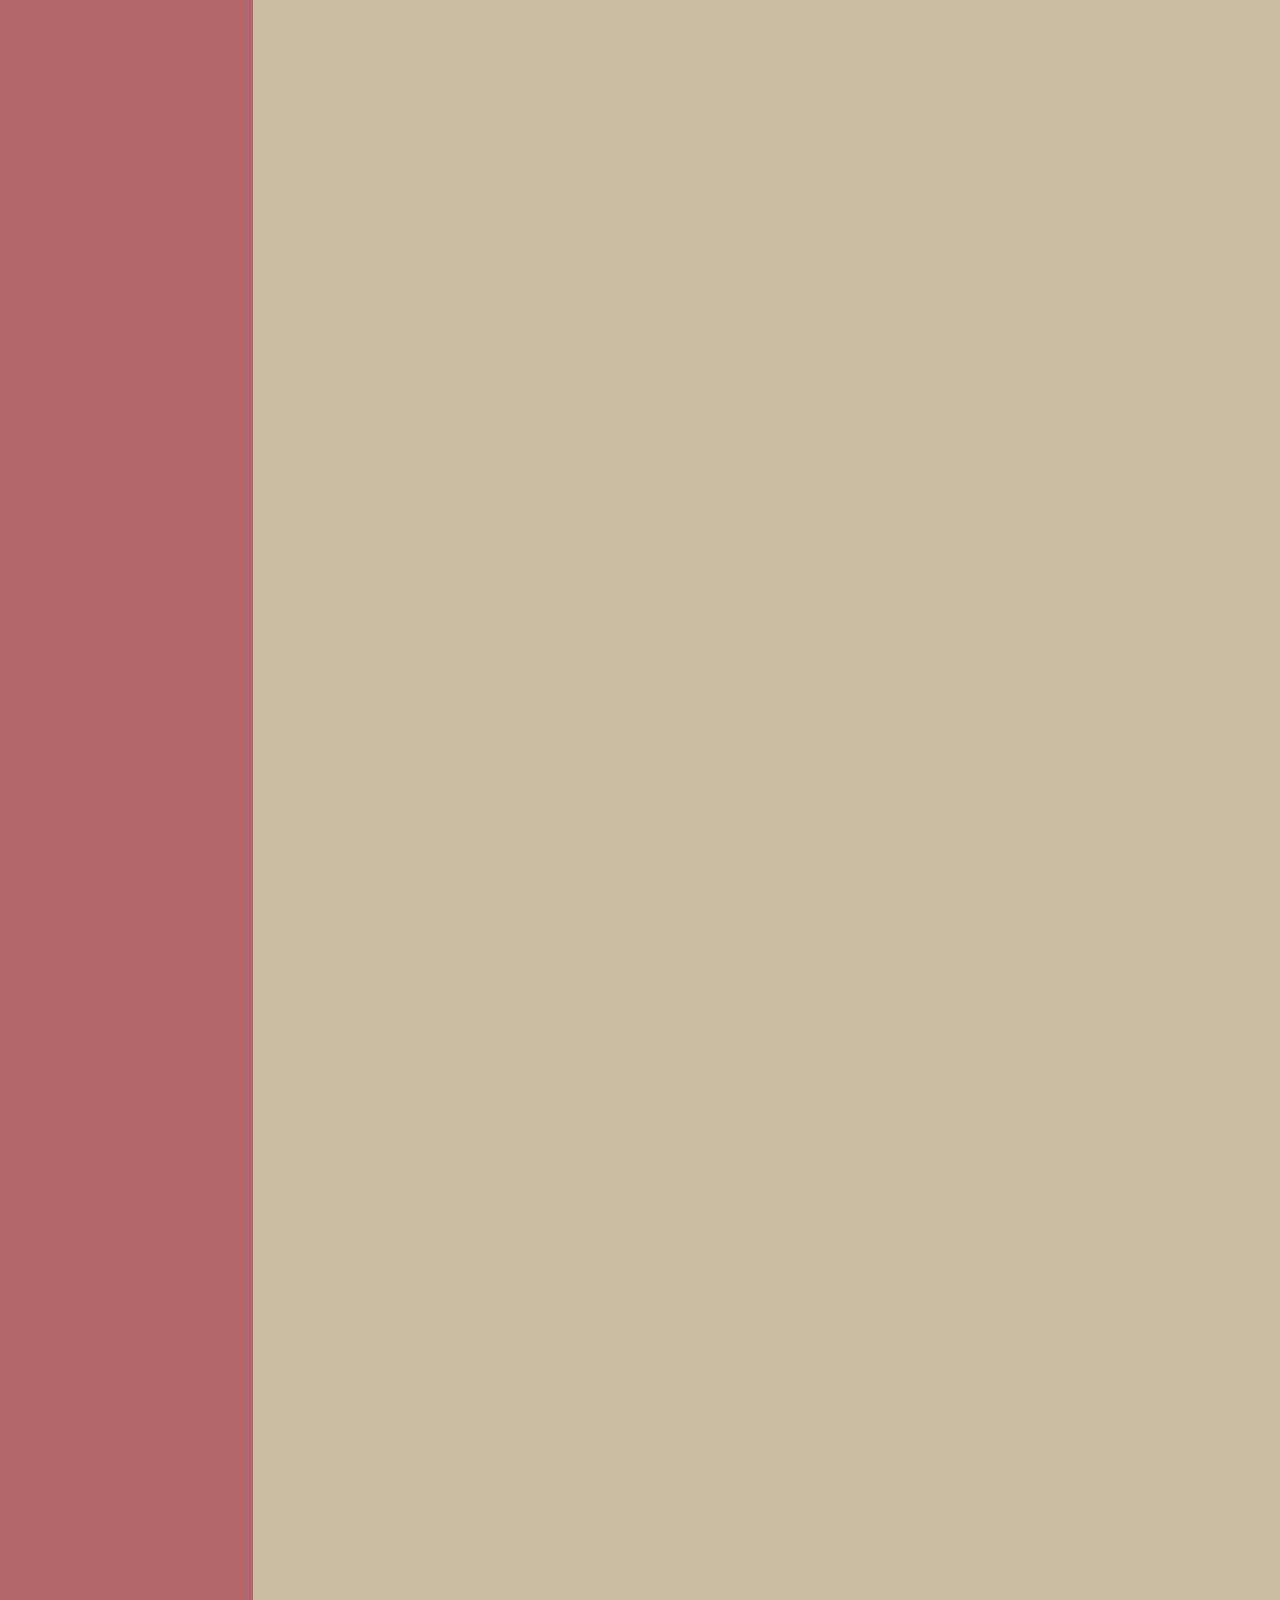
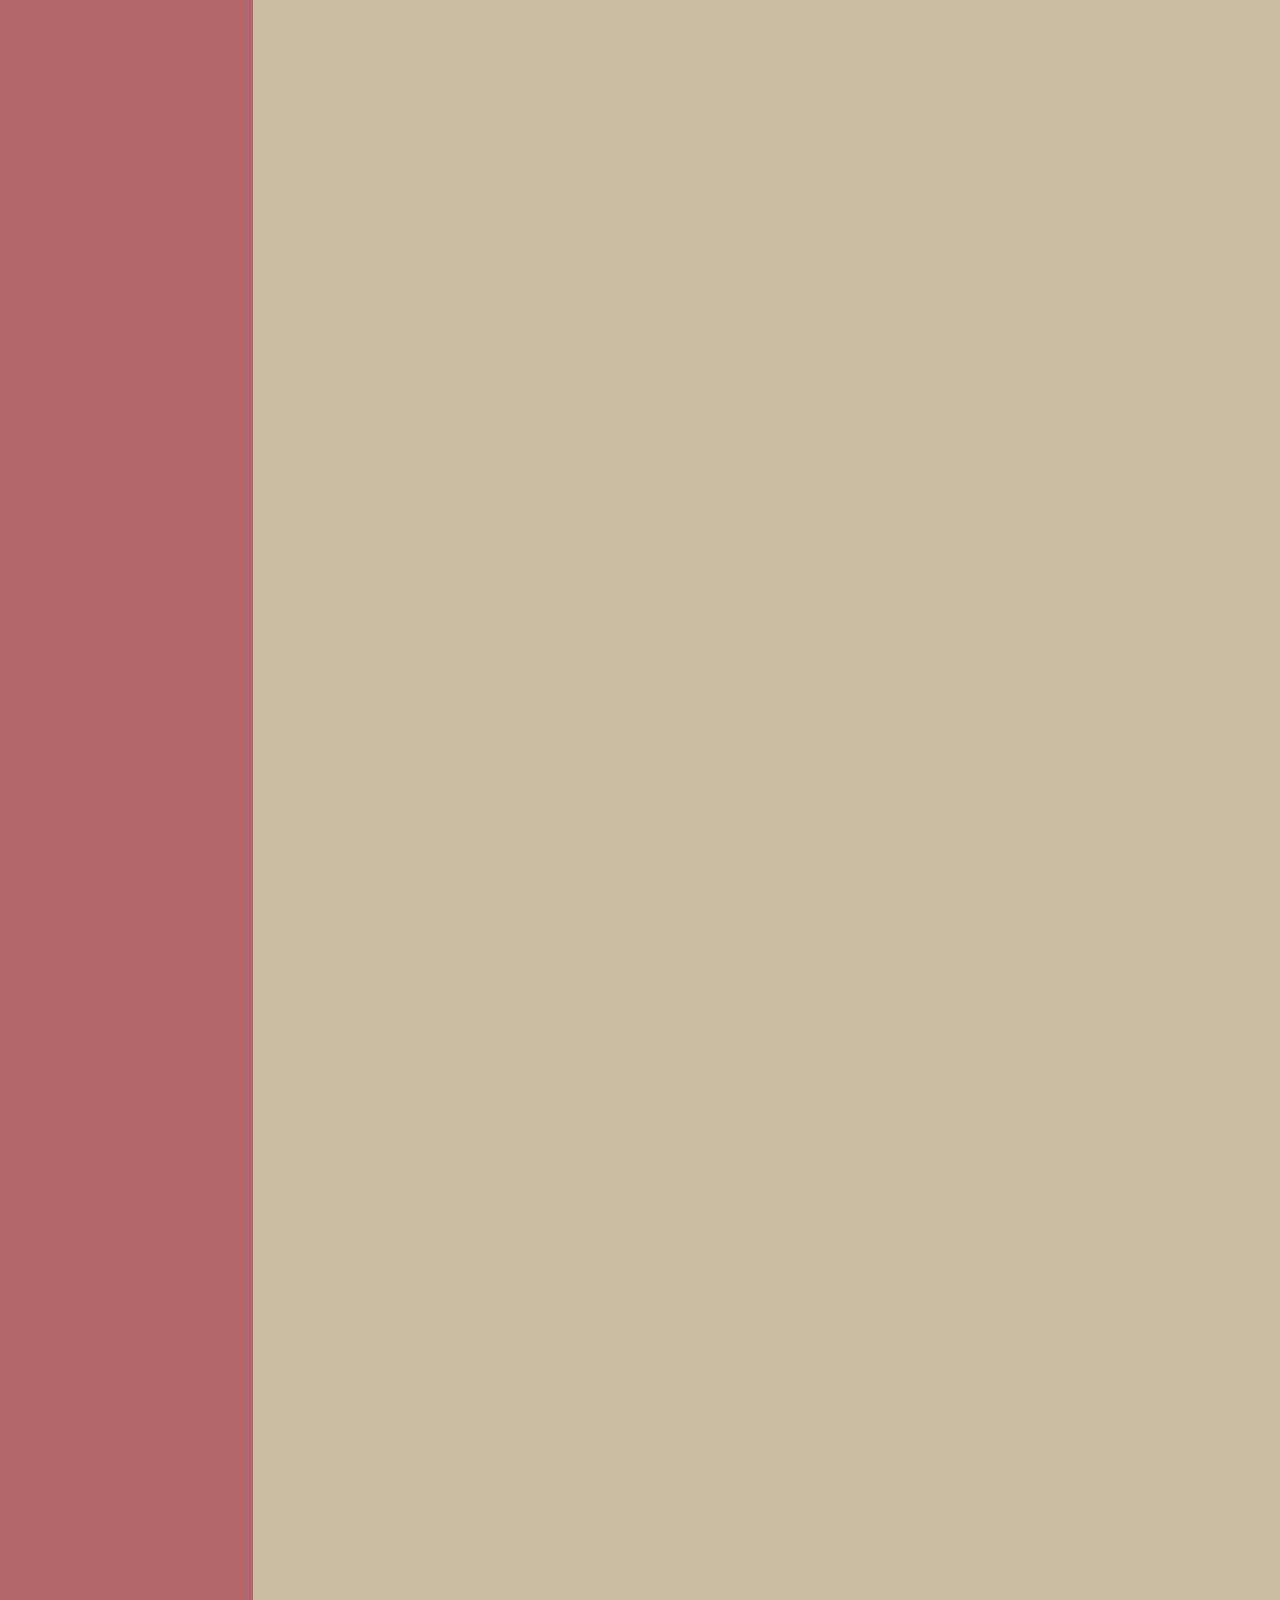
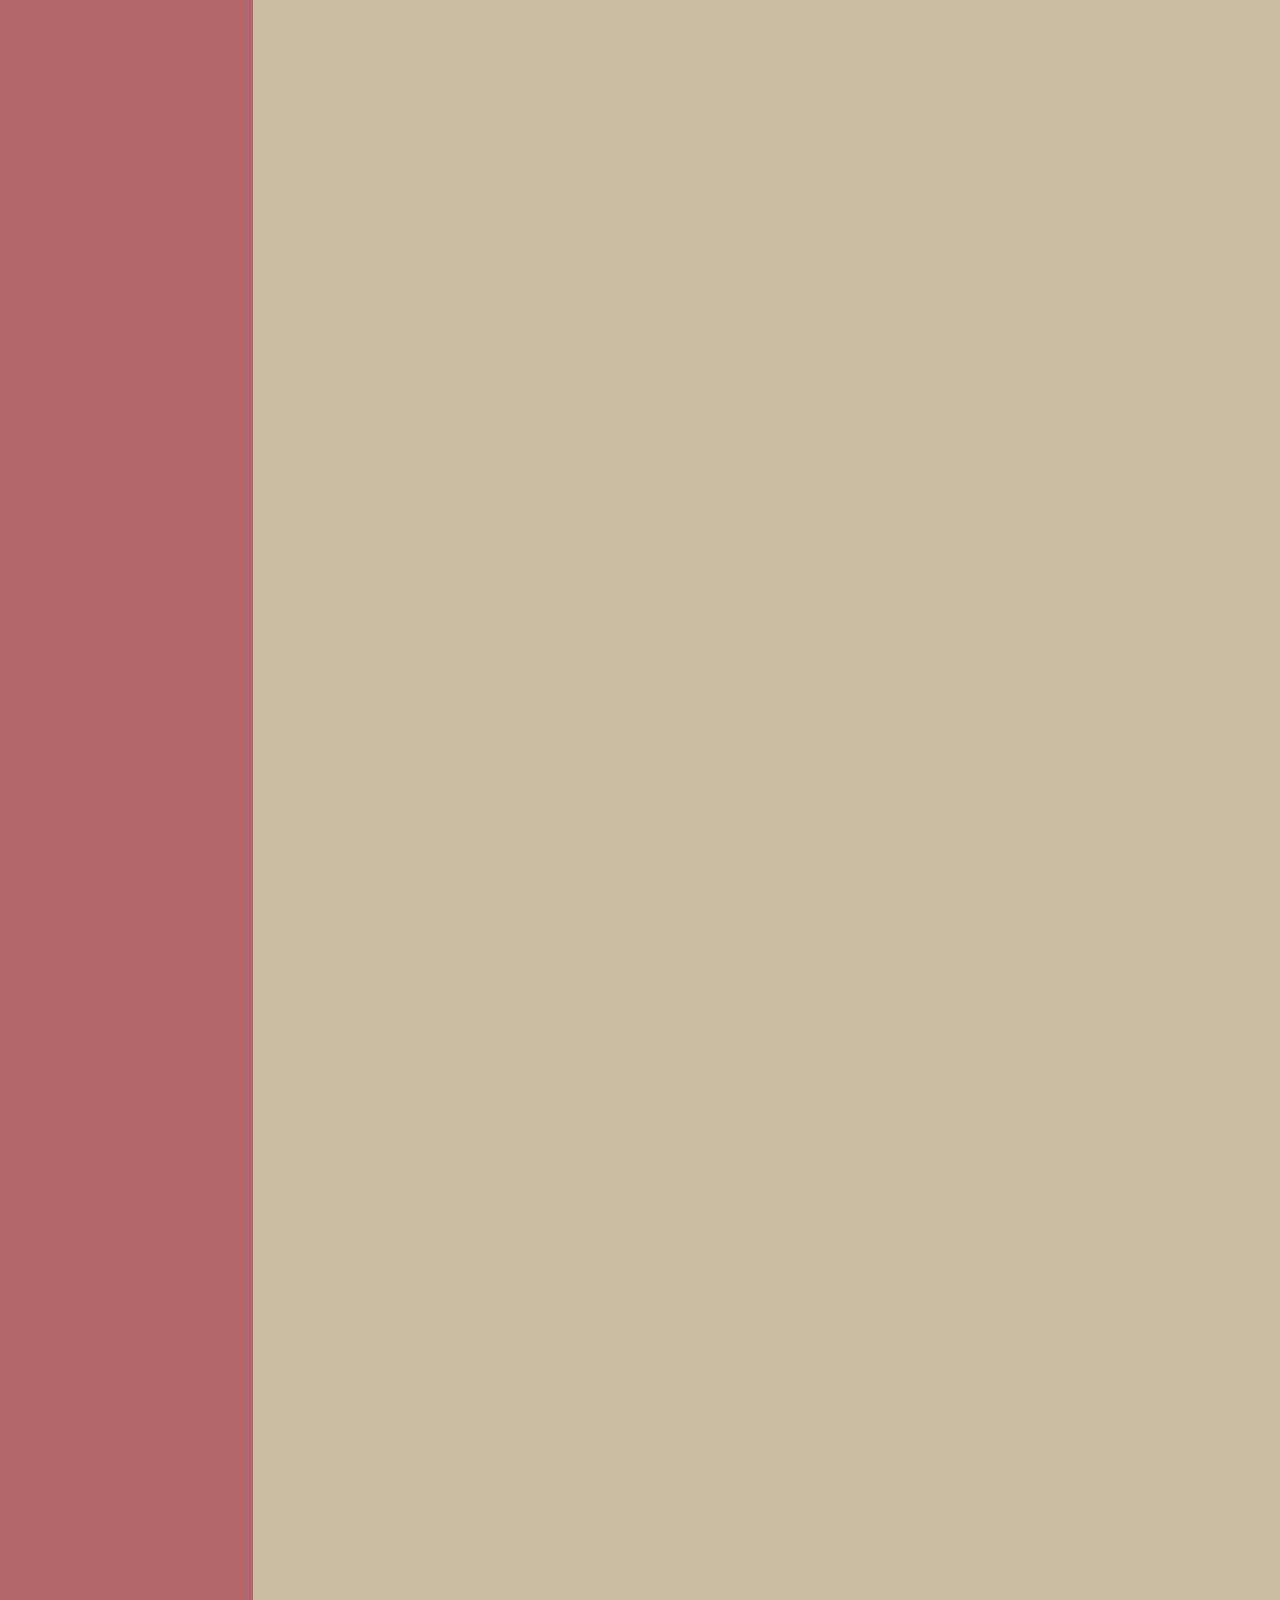
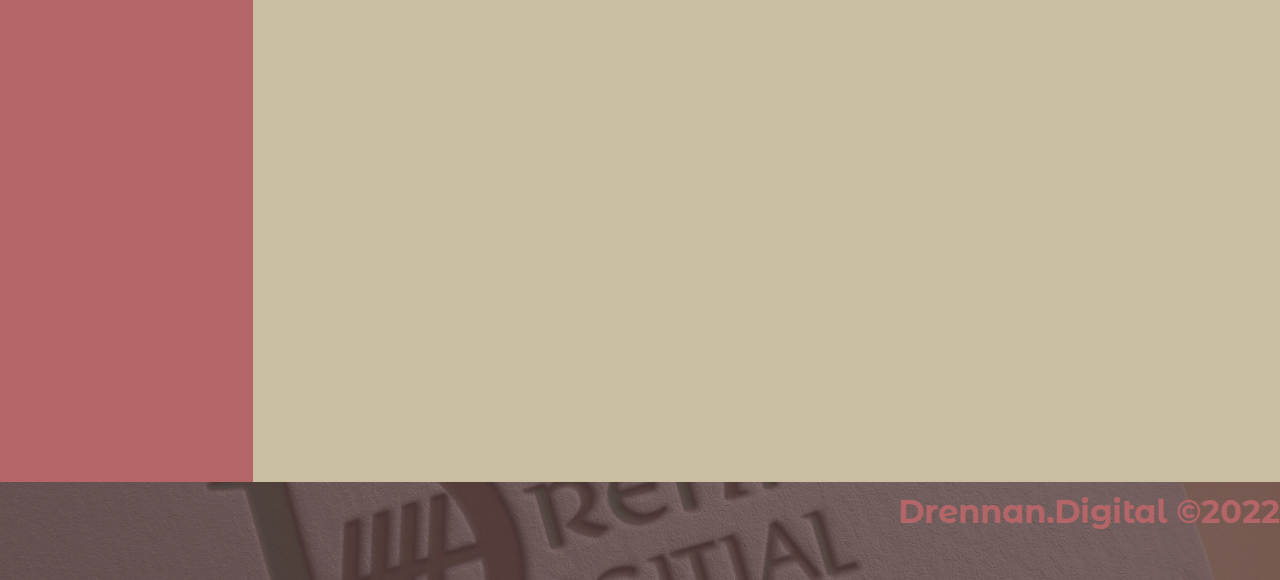
<file: about.html>
<!DOCTYPE html>
<html lang="en">
<head>
    <meta charset="UTF-8">
    <meta http-equiv="X-UA-Compatible" content="IE=edge">
    <meta name="viewport" content="width=device-width, initial-scale=1.0">
    <meta name="description" content="Online CV / Resume for Alan Drennan web development including Dev tools recommendations.">

    <!--Open Graph-->
    <meta property="og:image" content="img/siteicon.png" />
    <meta property="og:title" content="About Alan Drennan" />
    <meta property="og:url" content="https://drennan.digital/about.html"/>
    <meta property="og:type" content="website" />
    <meta property="og:description" content="Online CV / Resume for Alan Drennan web development including Dev tools recommendations."/>

    <link rel="stylesheet" href="css/style.css">
    

    <title>About Alan Drennan</title>

    <link rel="shortcut icon" href="/img/favicon.ico" type="image/x-icon">
    <link rel="icon" href="/img/favicon.ico" type="image/x-icon">
    
</head>
<body>


    <!-- Mobile Nav Begins -->
    <div class="mobnav">
        <nav class="nav">
                <div class="menu-btn">
                <nav class="btn-line"></nav>
                <nav class="btn-line"></nav>
                <nav class="btn-line"></nav>
            </div>
                <nav class="menu">
    
                    <div class="menu-brand">
                        <h1 class="graph"></div>
    
                    <ul class="menu-nav">
                        <li class="nav-item">
                            <a href="index.html" class="nav-link">Home</a>
                        </li>
    
                    
                        <li class="nav-item">
                            <a href="abouthtml" class="nav-link">About</a>
                        </li>
    
                        <li class="nav-item">
                            <a href="tools.html" class="nav-link">Tools</a>
                        </li>
                    </ul>
                </nav>
    
            </nav>
      </div>
  <!-- Mobile Nav Ends -->


<div class="abcontainer">

<!-- Main Nav Bar Begins -->

<nav class="main-nav">
        
    <ul>
        <a href="index.html"><img class="siteicon" src="img/Capture1.PNG" alt="Site Icon"></a>
        
        <li class="mainNav-item"><a href="about.html">About</a></li>
        
        <li class="mainNav-item"><a href="tools.html">Tools</a></li>
    </ul>
  </nav>
  
<!-- Main Nav Bar Ends -->  
  



<!-- SideBar Start --> 
<section class="sidebar">
    <img class="profimg" src="./img/AlanDrennan.jpg" alt="">

    <div class="social">
        <a href="https://www.linkedin.com/in/alan-drennan-8274a79/details/recommendations/?detailScreenTabIndex=0" target="_blank"><i class="fab fa-linkedin fa-2x"></i></a>

        <a href="Alan-Drennan CV 2022.pdf" target="_blank"><i class="fas fa-file-pdf fa-2x"></i></a>

        <a href="https://github.com/DrenFly" target="_blank"><i class="fab fa-github fa-2x"></i></a>
    </div>

    <div class="details">
        <h1>Personal Details</h1>

        <p>Wire: @DrenFly</p>
        <p>Threema ID: 3FSXSJWU</p>           
        
        <p><a href="mailto:me@drennan.digital">me@drennan.digital</a></p>
        
        <p><a href="mailto:alan.drennan@outlook.com">alan.drennan@outlook.com</a></p>
        <p>+353 (0)838824864 IRE</p>
        <p>+44 (0)7453651860 UK</p>
            
        <p>Nationality: Irish/EU</p>

    </div>

    <div class="cert">

        <h1>Certificates:</h1>

        <p>Instructional Design and Technology:
            Learning Theories<p> 

        <p>University System of Maryland Sep 2020</p>
          
        <p><a href="https://courses.edx.org/certificates/619da01f4a564c5981c3220d2df8550c" target="_blank">View Certificate</a></p>
        
        <p>Instructional Design Models</p>

        <p>University System of Maryland Sep 2020</p>
            
        <p> 
            <a href="https://courses.edx.org/certificates/96d5873c1af24931a448878085e4f885" target="_blank">View Certificate</a> 
        </p>
    </div>

</section>
<!-- SideBar Ends --> 

    
        
    <header class="aboutro"> 
                  
       
    </header>

    <div class="box abox1">
        <h2>Cafe Indulgence</h2>
        <h3>URL: <a href="https://cafeindulgence.wales/" target="_blank">cafeindulgence.wales</a></h3>
        <p>This is a rough draft for a local Llandudno business. All static information and no animations or micro-interactions yet as I am waiting on feedback and amendment request from the owner. Suggestions I made are minimal javascript reliance and also that we can breakout the different sections into their own seperate pages. Still under constructions</p>
    </div>

    <div class="box abox2">

        <div class="siteProf">
            <img src="/img/ciwscreen.PNG" alt="screenshot of Cafe Indulgence Website">
            <p>View full site in <a href="https://drennan.digital/ciw" target="_blank">new tab</a> or on ghpages  <a href="https://drenfly.github.io/ciw/public" target="_blank"><i class="fab fa-github fa-2x"></i></a></p>
        </div>

    </div>

    <div class="box abox3">
        <h2>Reno-Bouw Rajczyk</h2>
        <h3>URL: No Longer Operating</h3>
        <p>This is a more complete site that is mobile ready. This was to replace the existing site I did for them back in 2016 but they have since began to wind down. Color scheme was chosen by the client and I used multiple methods for micro animations. CSS based, JavaScript based using the Intersection Observer API and another using the AOS framework which made them very easy.</p> 
            
        <p>I prefer to avoid the frameworks to keep the sites lite and easy to modify. Also since the info on the site is mostly static I tend not to use Gulp.js or Webpack as this would be overkill and with the leave the code unminified for Github allowing easy inspection.</p>
    </div>

    <div class="box abox4">

        <div class="siteProf">
            <img src="/img/rbrscreen.PNG" alt="screenshot of Reno-Bouw.nl Website">
            <p>View full site in <a href="https://drennan.digital/rbr" target="_blank">new tab</a> or on ghpages  <a href="https://drenfly.github.io/reno-bouw/public/" target="_blank"><i class="fab fa-github fa-2x"></i></a></p>
        </div>

    </div>

    <div class="box abox5">
        <h2>Sarah Bradford Design</h2>
        <h3>URL: <a href="https://sarahbradford.design" target="_blank">sarahbradford.design</a></h3>
        <p>This was an effort to convince my old flatmate that the same effect can be done with vanilla html & CSS as with Wordpress. Also trying to convince her that there are no restrictions that way as with Wordpress. I like the control that codeing every pixel of a website gives me. Wordpress does a great job for some people but I prefer to design every inch of a site so I can learn as much as I can. </p>
        
    </div>

    <div class="box abox6">

        <div class="siteProf">
        <img src="/img/sbdsnap.png" alt="screenshot of SBD Website">
        <p>View full site in <a href="https://drennan.digital/sbd" target="_blank">new tab</a> or on ghpages  <a href="https://drenfly.github.io/sbd/index.html" target="_blank"><i class="fab fa-github fa-2x"></i></a></p>
        </div>

    </div>
    <div class="box abox7">
        <h2>Balance & Heal</h2>
        <h3>No Longer Operating</h3>
        <p>This was an another clone wordpress effort to convince one of my relatives of all the same benefits of vanilla HTML & CSS but has since been dropped due to illness in the family. Should this ever be ressurected I will renew my efforts to revamp this site to avoid the monotony of Wordpress and 'current trends' where all the sites look the same. Bootstrap-free with anything that a professional designer can concieve is my preference for this as it is a very different kind of content.  </p>
    </div>

    <div class="box abox8">

        <div class="siteProf">
            <img src="/img/bahscreen.PNG" alt="screenshot of SBD Website">
            <p>View full site in <a href="https://drennan.digital/bah" target="_blank">new tab</a> or on ghpages  <a href="https://drenfly.github.io/bandh/index.html" target="_blank"><i class="fab fa-github fa-2x"></i></a></p>
        </div>

    </div>

    <div class="box abox9">
        
        <img src="./img/Logo3.jpg" alt="">

    </div>

    <div class="box abox10">

        <h2>About Me</h2>

        <p>I was born and bred in Scotland and worked in Ullapool, Germany  and New York before studying Ancient History and Philosophy at the University of Edinburgh for 2 years. I then moved to the Netherlands where I spent the next ten years developing business skills such as managing people and technical skills such as Web Developement and data management. I now live in the beautiful town of Llandudno in North Wales. </p>
        
        <p>Currently I am continuing to develop my Web Development skills in an effort to convert them from amateur to a more professional level. I am currently working to improve many websites as personal projects and learning opportunities. I have also continued to learn by earning certificates from online learning services such as Linkedin Learning and EDX. I have also learned a lot from volunteering at the CSFLeak.uk charity as a digital administrator.</p>
        
        <p>My personal interests are mainly taking new courses in webdev tools I am interested in such as Vue, Cyber Security and MongoDB. NBA and playing guitar. </p>

    </div>

    <div class="box abox11">

        <h2>Web Development Profile</h2>

        <p>I prefer to use a Debian Linux platform. I use <a href="https://code.visualstudio.com/" target="_blank">VS Code</a> and <a href="https://www.sublimetext.com/" target="_blank">Sublime-Text</a> mainly but also use <a href="https://atom.io/" target="_blank">Atom</a> when dealing with more than one project at a time. Normally I will use terminal based tools via <a href="https://www.npmjs.com/" target="_blank">NPM</a> and <a href="https://nodejs.org/en/" target="_blank">Node.js</a>. For larger projects I use <a href="https://gulpjs.com/" target="_blank">Gulp.js</a>. I prefer to keep reliance on JavaScript to a minimum and to use as many SASS/CSS solutions as I can for security and reliability reasons.</p>
        
        <p>I also like to avoid frameworks such as bootstrap and jQuery to keep the sites I build as light as possible and to avoid monotony of appearance. Also for reasons of learning to code specific features myself.</p>

    </div>

    <div class="box abox12">

        <img src="./img/Logo2.jpg" alt="">

    </div>

    <div class="box abox13">

        <img src="img/istockphoto-1142743613-612x612.jpg" alt="">

    </div>

    <div class="box abox14">

        <h2>Cyber Security & Data Privacy</h2>
        <p>I am a firm believer in taking some basic security precautions for all users to avoid difficulty no matter the level of threat. However depending on the threat model you fit with there are other important tools available that may be ncessary. I have put together some of my recommendations on the tools page of this site so if you feel you are interested in taking more active measures please have a look <a href="tools.html">here</a> 
        </p>
        
        <p>For a very thorough discussion on the subject and far more information I would recommend visiting the <a href="https://restoreprivacy.com/">Restore Privacy</a>  website. They have many informative reviews and useful advice for your considerations.</p>

    </div>

    <div class="box abox15">
        
        <h2>Useful Web Development Links</h2>

        <div class="linkhand"><a href="https://developer.mozilla.org/en-US/"><img src="img/links/mdn.png" alt=""></a>
        <h4>Mozilla Developer Network</h4>
        </div>

        <div class="linkhand"><a href="https://unsplash.com/images/stock"><img src="img/links/unsplash.png" alt="Good source of Free Photo Stock"></a>
            <h4>Unsplash</h4>
        </div>

        <div class="linkhand"><a href="https://www.rapidtables.com/web/color/RGB_Color.html"><img src="img/links/rapidtables.com.png" alt=""></a>
            <h4>Rapid Tables</h4>
        </div>

        <div class="linkhand"><a href="https://css-tricks.com/snippets/sass/"><img src="img/links/akqRGyta_400x400.jpg" alt=""></a>
            <h4>CSS Tricks</h4>
        </div>

        <div class="linkhand"><a href="https://fonts.google.com/"><img src="img/links/8qFXRmFc_400x400.png" alt=""></a>
            <h4>Google Fonts</h4>
        </div>

        <div class="linkhand"><a href="https://codepen.io/trending"><img src="img/links/codepen.png" alt=""></a>
            <h4>Codepen</h4>
        </div>

        <div class="linkhand"><a href="https://stackoverflow.com/"><img src="img/links/download.png" alt=""></a><h4>Stack Overflow</h4>
        </div>

        <div class="linkhand"><a href="https://eslint.org/"><img src="img/links/favicon.512x512.png" alt=""></a><h4>ES Lint</h4>
        </div>

        <div class="linkhand"><a href="https://fontawesome.com/icons"><img src="img/links/fontawesome.png" alt=""></a>
            <h4>Font Awesome</h4>
        </div>

        <div class="linkhand"><a href="https://nodejs.org/en/"><img src="img/links/png-transparent-node-js-javascript-database-mongodb-native-miscellaneous-text-trademark.png" alt=""></a>
            <h4>Nodejs</h4>
        </div>

        <div class="linkhand"><a href="https://gulpjs.com/"><img src="img/links/logo-gulpredraw-1.webp" alt=""></a>
            <h4>Gulpjs</h4>
        </div>

        <div class="linkhand"><a href="https://github.com/"><img src="img/links/github-square-512.webp" alt=""></a>
            <h4>Github</h4>
        </div>

        <div class="linkhand"><a href="https://bennettfeely.com/clippy/"><img src="img/links/clippy.png" alt=""></a>
            <h4>Clippy</h4>
        </div>

        <div class="linkhand"><a href="https://caniuse.com/"><img src="img/links/caniuse.png" alt=""></a>
            <h4>Can I Use</h4>
        </div>

        <div class="linkhand"><a href="https://www.w3.org/"><img src="img/links/w3c-blue.svg" alt=""></a>
            <h4>W3C</h4>
        </div>

    </div>

    <div class="box abox16">
        <h2>Note:</h2>
        <p>If you don't already know the links I encourage you to explore their value. They are some of the handy online resources that I tend to use and are only suggestions. Everyone has their own set of favourites but searching the web with questions should lead you to the answer, or 10 answers and sometimes a lot more. This is the main way I learn.</p>
        
        <p>CSS Tricks is great for new styling solutions. Rapid Table, MDN and W3C are all great technical reference sites. Google Fonts and Font Awesome are excellent for your site typography. Codepen and Github contain a lot of example code to explore. Stack Overflow and ES Lint will help you solve issues. Node and Gulp will familiarise you with great automation tools. Unsplash is a great source of images. Clippy helps you quickly get the code you need for creating custom shapes. When testing your site Can I Use may clarify why something isn't working by checking which browsers may need a polyfil to work.</p>
        
        <p>I would also recommend courses from <a href="https://www.udemy.com/user/jonasschmedtmann/" target="_blank">Jonas Schmedtmann</a> & <a href="https://www.udemy.com/user/brad-traversy/" target="_blank">Brad Traversy</a> on Udemy and Gary Simon at <a href="https://designcourse.com/" target="_blank">Design Course</a>.</p>
    </div>

   

    

    </div>
    <footer class="footer">
        <h1>Drennan.Digital &copy;2022</h1>
        <p class="icons">
            <a href="https://www.linkedin.com/in/alan-drennan-8274a79/" target="_blank"><i class="fab fa-linkedin fa-2x"></i></a>
            <a href="https://github.com/DrenFly" target="_blank"><i class="fab fa-github fa-2x"></i></a>
        </p>
    </footer>
    <script src="js/script.js"></script>
</body>
</html>
</file>
<file: css/style.css>
@import url("https://fonts.googleapis.com/css2?family=Montserrat+Alternates:wght@400;500;700;800;900&display=swap");
@keyframes fadeInOpacity {
  0% {
    opacity: 0;
  }
  100% {
    opacity: 1;
  }
}
@keyframes fadeOutOpacity {
  100% {
    opacity: 0;
  }
  0% {
    opacity: 1;
  }
}
@keyframes slideUp {
  0% {
    transform: translateY(100%);
  }
  100% {
    transform: translateY(0%);
  }
}
.mobnav {
  width: 100%;
}

.menu-btn {
  position: fixed;
  z-index: 10;
  right: 35px;
  top: 25px;
  cursor: pointer;
  transition: all 0.3s ease-out;
  visibility: hidden;
}
@media screen and (max-width: 550px) {
  .menu-btn {
    visibility: visible;
    right: 37px;
    top: 20px;
  }
}
@media screen and (min-width: 551px) and (max-width: 749px) {
  .menu-btn {
    visibility: visible;
    right: 35px;
    top: 20px;
  }
}
@media screen and (min-width: 750px) and (max-width: 949px) {
  .menu-btn {
    visibility: visible;
    right: 35px;
    top: 20px;
  }
}
.menu-btn .btn-line {
  width: 28px;
  height: 3px;
  margin: 0 0 5px 0;
  background: #b36567;
  transition: all 0.3s ease-out;
}
.menu-btn.close {
  transform: rotate(180deg);
  z-index: 200;
}
.menu-btn.close .btn-line:nth-child(1) {
  transform: rotate(45deg) translate(5px, 5px);
}
@media screen and (min-width: 950px) and (max-width: 1170px) {
  .menu-btn.close .btn-line:nth-child(1) {
    transform: rotate(45deg) translate(5px, 5px);
  }
}
.menu-btn.close .btn-line:nth-child(2) {
  opacity: 0;
}
.menu-btn.close .btn-line:nth-child(3) {
  transform: rotate(-45deg) translate(7px, -6px);
}
@media screen and (min-width: 950px) and (max-width: 1170px) {
  .menu-btn.close .btn-line:nth-child(3) {
    transform: rotate(-45deg) translate(6px, -6px);
  }
}

.menu {
  position: fixed;
  top: 0;
  width: 100%;
  overflow: auto;
  visibility: hidden;
  z-index: 8;
  font-size: 1.6rem;
}
.menu.show {
  visibility: visible;
}
.menu-nav {
  display: flex;
  flex-flow: column wrap;
  align-items: center;
  justify-content: center;
  float: left;
  width: 100vw;
  height: 100vh;
  overflow: hidden;
}
.menu-nav {
  margin: 0;
  padding: 0;
  background: #c1b390;
  list-style: none;
  transform: translate3d(0, -100%, 0);
  transition: all 0.3s ease-out;
}
.menu-nav.show {
  transform: translate3d(0, 0, 0);
}
.menu .nav-item {
  transform: translate3d(600px, 0, 0);
  transition: all 0.3s ease-out;
}
.menu .nav-item.show {
  transform: translate3d(0, 0, 0);
}
.menu .nav-item.current > a {
  color: #b36567;
}
.menu .nav-link {
  display: inline-block;
  position: relative;
  font-size: 30px;
  text-transform: uppercase;
  padding: 1rem 0;
  font-weight: 400;
  color: #000000;
  text-decoration: none;
  transition: all 0.3s ease-out;
}
.menu .nav-link:hover {
  color: #b36567;
}
@media screen and (min-width: 551px) and (max-width: 749px) {
  .menu .nav-link {
    font-size: 2rem;
  }
}
@media screen and (max-width: 550px) {
  .menu .nav-link {
    font-size: 2rem;
  }
}

.nav-item:nth-child(1) {
  transition-delay: 0.1s;
}

.nav-item:nth-child(2) {
  transition-delay: 0.2s;
}

.nav-item:nth-child(3) {
  transition-delay: 0.3s;
}

.nav-item:nth-child(4) {
  transition-delay: 0.4s;
}

.nav-item:nth-child(5) {
  transition-delay: 0.5s;
}

.nav-item:nth-child(6) {
  transition-delay: 0.6s;
}

.nav-item:nth-child(7) {
  transition-delay: 0.7s;
}

@media screen and (min-width: 551px) and (max-width: 749px) {
  .menu-nav,
  div.menu-1 {
    float: none;
    width: 100%;
    min-height: 0;
    align-items: center;
    justify-content: center;
  }
  .menu-nav.show,
  div.menu-1.show {
    transform: translate3d(0, 0, 0);
  }
  .menu-nav {
    height: 100vh;
    transform: translate3d(-100%, 0, 0);
    font-size: 24px;
  }
}
@media screen and (max-width: 550px) {
  .menu-nav,
  div.menu-1 {
    float: none;
    width: 100vw;
    height: 100vh;
    align-items: center;
    justify-content: center;
  }
  .menu-nav.show,
  div.menu-1.show {
    transform: translate3d(0, 0, 0);
  }
  .menu-nav {
    height: 100vh;
    transform: translate3d(-100%, 0, 0);
    font-size: 32px;
  }
}
.abcontainer {
  display: grid;
  grid-template-columns: min-content repeat(3, 1fr);
  grid-template-rows: 6rem 25vh repeat(9, 1fr);
}
@media screen and (max-width: 550px) {
  .abcontainer {
    grid-template-rows: min-content repeat(24, auto);
  }
}
@media screen and (min-width: 551px) and (max-width: 749px) {
  .abcontainer {
    grid-template-rows: min-content repeat(24, auto);
  }
}
@media screen and (min-width: 750px) and (max-width: 949px) {
  .abcontainer {
    grid-template-rows: min-content repeat(24, auto);
  }
}
@media screen and (min-width: 950px) and (max-width: 1170px) {
  .abcontainer {
    grid-template-rows: min-content repeat(24, auto);
  }
}
.abcontainer .main-nav {
  grid-row: 1;
  grid-column: 2/span 4;
  position: sticky;
  overflow: hidden;
  top: 0%;
  width: 100%;
  max-width: 1920px;
  height: 6rem;
  background-color: rgba(202, 190, 160, 0.9);
  color: #b36567;
  z-index: 2;
  transition: all 0.3s ease-out;
}
@media screen and (min-width: 950px) and (max-width: 1170px) {
  .abcontainer .main-nav {
    grid-column: 2/span 4;
  }
}
@media screen and (min-width: 750px) and (max-width: 949px) {
  .abcontainer .main-nav {
    grid-column: 2/span 4;
  }
}
@media screen and (min-width: 551px) and (max-width: 749px) {
  .abcontainer .main-nav {
    grid-column: 1/-1;
  }
}
@media screen and (max-width: 550px) {
  .abcontainer .main-nav {
    grid-column: 1/-1;
  }
}
.abcontainer .main-nav ul {
  width: 100%;
  display: flex;
  flex-direction: row;
  list-style: none;
  justify-content: space-around;
  align-items: center;
  padding: 1rem;
  margin: 0px;
  font-size: 1.6rem;
}
@media screen and (max-width: 550px) {
  .abcontainer .main-nav ul {
    justify-content: center;
  }
}
@media screen and (min-width: 551px) and (max-width: 749px) {
  .abcontainer .main-nav ul {
    justify-content: left;
  }
}
@media screen and (max-width: 550px) {
  .abcontainer .main-nav .mainNav-item {
    display: none;
  }
}
@media screen and (min-width: 551px) and (max-width: 749px) {
  .abcontainer .main-nav .mainNav-item {
    display: none;
  }
}
@media screen and (min-width: 750px) and (max-width: 949px) {
  .abcontainer .main-nav .mainNav-item {
    visibility: hidden;
  }
}
@media screen and (min-width: 950px) and (max-width: 1170px) {
  .abcontainer .main-nav .mainNav-item {
    justify-content: left;
  }
}
.abcontainer .main-nav .mainNav-item a {
  text-decoration: none;
  color: black;
  text-transform: uppercase;
  transition: all 0.3s ease-out;
}
.abcontainer .main-nav .mainNav-item a:hover {
  color: #b36567;
}
.abcontainer .main-nav .siteicon {
  max-width: 5rem;
  align-self: center;
}
@media screen and (max-width: 550px) {
  .abcontainer .main-nav .siteicon {
    justify-self: center;
  }
}
.abcontainer .sidebar {
  padding-top: 6rem;
  grid-row: 1/-1;
  grid-column: 1;
  height: 100%;
  width: 100%;
  background-color: #b36567;
  font-size: 1.6rem;
}
@media screen and (min-width: 750px) and (max-width: 949px) {
  .abcontainer .sidebar {
    grid-row: 2;
    grid-column: 1/span 5;
    height: 100%;
    width: 100%;
    font-size: 1.6rem;
    padding-top: 2rem;
    display: grid;
    grid-template-columns: 1fr min-content 1fr;
    align-items: center;
    justify-items: center;
  }
}
@media screen and (min-width: 551px) and (max-width: 749px) {
  .abcontainer .sidebar {
    grid-row: 2;
    grid-column: 1/span 5;
    height: 100%;
    width: 100%;
    font-size: 1.6rem;
    padding-top: 2rem;
    display: grid;
    grid-template-columns: 1fr min-content 1fr;
    align-items: center;
    justify-items: center;
  }
}
@media screen and (max-width: 550px) {
  .abcontainer .sidebar {
    grid-row: 2;
    grid-column: 1/span 5;
    height: 100%;
    width: 100%;
    font-size: 1.6rem;
    padding-top: 2rem;
    display: grid;
    grid-template-columns: 100%;
    grid-template-rows: repeat(3, auto);
    align-items: center;
  }
}
.abcontainer .sidebar .profimg {
  width: 100%;
  padding-left: 2rem;
  padding-right: 2rem;
  padding-bottom: 2rem;
  border-radius: 25%;
  max-height: 300px;
  max-width: 300px;
}
@media screen and (max-width: 550px) {
  .abcontainer .sidebar .profimg {
    display: none;
  }
}
@media screen and (min-width: 551px) and (max-width: 749px) {
  .abcontainer .sidebar .profimg {
    padding: 2rem;
  }
}
@media screen and (min-width: 750px) and (max-width: 949px) {
  .abcontainer .sidebar .profimg {
    padding: 2rem;
  }
}
.abcontainer .sidebar .social {
  color: black;
  display: flex;
  justify-content: space-around;
  padding: 2rem 0;
}
@media screen and (min-width: 750px) and (max-width: 949px) {
  .abcontainer .sidebar .social {
    flex-direction: column;
    height: 100%;
  }
}
@media screen and (min-width: 551px) and (max-width: 749px) {
  .abcontainer .sidebar .social {
    flex-direction: column;
    height: 100%;
  }
}
@media screen and (max-width: 550px) {
  .abcontainer .sidebar .social {
    flex-direction: row;
  }
}
.abcontainer .sidebar .social a {
  color: black;
}
.abcontainer .sidebar .details {
  padding: 1rem;
}
@media screen and (min-width: 551px) and (max-width: 749px) {
  .abcontainer .sidebar .details {
    text-align: center;
  }
}
@media screen and (max-width: 550px) {
  .abcontainer .sidebar .details {
    text-align: center;
  }
}
.abcontainer .sidebar .details P {
  padding: 1rem 0;
}
@media screen and (min-width: 750px) and (max-width: 949px) {
  .abcontainer .sidebar .details P {
    padding: 0.5rem;
  }
}
@media screen and (min-width: 551px) and (max-width: 749px) {
  .abcontainer .sidebar .details P {
    padding: 0.5rem;
  }
}
@media screen and (max-width: 550px) {
  .abcontainer .sidebar .details P {
    padding: 0.5rem;
  }
}
.abcontainer .sidebar .cert {
  padding: 1rem;
}
.abcontainer .sidebar .cert P {
  padding: 1rem 0;
}
@media screen and (min-width: 750px) and (max-width: 949px) {
  .abcontainer .sidebar .cert {
    padding: 0.5rem;
    display: none;
  }
}
@media screen and (min-width: 551px) and (max-width: 749px) {
  .abcontainer .sidebar .cert {
    padding: 0.5rem;
    display: none;
  }
}
@media screen and (max-width: 550px) {
  .abcontainer .sidebar .cert {
    padding: 0.5rem;
    display: none;
  }
}
.abcontainer .aboutro {
  background-image: url(../img/Logo1.jpg);
  background-position: center;
  background-size: cover;
  grid-row: 2;
  grid-column: 2/span 4;
  font-size: 2rem;
  text-align: center;
  padding: 3rem;
  color: white;
  height: 25vh;
}
.abcontainer .aboutro h3 {
  padding: 1rem 0;
}
@media screen and (min-width: 750px) and (max-width: 949px) {
  .abcontainer .aboutro {
    grid-row: 3;
    grid-column: 1/span 5;
  }
}
@media screen and (min-width: 551px) and (max-width: 749px) {
  .abcontainer .aboutro {
    grid-row: 3;
    grid-column: 1/span 5;
  }
}
@media screen and (max-width: 550px) {
  .abcontainer .aboutro {
    grid-row: 3;
    grid-column: 1/span 5;
  }
}
.abcontainer .box {
  padding: 8rem 4rem;
  font-size: 1.6rem;
  border-bottom: 2px solid #b36567;
  transition: opacity 1000ms ease-in;
  opacity: 0;
  height: 100%;
  position: relative;
  display: flex;
  flex-direction: column;
  justify-content: center;
  grid-template-columns: 2/span 4;
}
.abcontainer .box p {
  padding: 2rem 0;
}
.abcontainer .box .siteProf {
  height: 100%;
  padding: 0;
  display: flex;
  flex-direction: column;
  justify-content: space-evenly;
  align-items: center;
}
.abcontainer .box .siteProf img {
  width: 100%;
  height: auto;
  transition: all 0.3s ease-out;
}
.abcontainer .box .siteProf img:hover {
  transform: scale(1.1);
}
@media screen and (max-width: 550px) {
  .abcontainer .box {
    padding: 2rem;
  }
}
@media screen and (min-width: 551px) and (max-width: 749px) {
  .abcontainer .box {
    padding: 2rem;
  }
}
@media screen and (min-width: 750px) and (max-width: 949px) {
  .abcontainer .box {
    padding: 4rem;
  }
}
@media screen and (min-width: 950px) and (max-width: 1170px) {
  .abcontainer .box {
    padding: 4rem;
  }
}
.abcontainer .box.view {
  opacity: 1;
}
.abcontainer .box h1 {
  font-size: clamp(2rem, 5vw, 6rem);
  padding: 4rem 0;
}
.abcontainer .box h2 {
  font-size: clamp(1.6rem, 3vw, 4rem);
  padding: 4rem 0;
}
@media screen and (min-width: 950px) and (max-width: 1170px) {
  .abcontainer .box h2 {
    padding: 4rem;
  }
}
@media screen and (min-width: 750px) and (max-width: 949px) {
  .abcontainer .box h2 {
    padding: 4rem;
  }
}
.abcontainer .box a {
  text-decoration: none;
  text-align: right;
}
.abcontainer .box i {
  color: #b36567;
}
.abcontainer .box .icons {
  text-align: right;
  position: absolute;
  bottom: 5px;
  right: 5px;
}
.abcontainer .box p {
  padding: 2rem 0;
}
.abcontainer .abox1 {
  grid-column: 2/span 2;
  grid-row: 3;
}
@media screen and (min-width: 950px) and (max-width: 1170px) {
  .abcontainer .abox1 {
    grid-column: 2/span 3;
    grid-row: 3;
  }
}
@media screen and (min-width: 750px) and (max-width: 949px) {
  .abcontainer .abox1 {
    grid-column: 1/span 3;
    grid-row: 4;
  }
}
@media screen and (min-width: 551px) and (max-width: 749px) {
  .abcontainer .abox1 {
    grid-column: 1/span 3;
    grid-row: 4;
    padding: 2rem;
  }
}
@media screen and (max-width: 550px) {
  .abcontainer .abox1 {
    grid-column: 1/-1;
    grid-row: 4;
    padding: 2rem;
  }
}
.abcontainer .abox1 h2, .abcontainer .abox1 h3 {
  padding: 1rem 0;
}
.abcontainer .abox1 p {
  padding: 1rem 0;
}
.abcontainer .abox2 {
  text-align: center;
  grid-column: 4;
  grid-row: 3;
  padding: 4rem;
}
@media screen and (min-width: 950px) and (max-width: 1170px) {
  .abcontainer .abox2 {
    grid-column: 5;
    grid-row: 3;
    padding: 2rem;
  }
}
@media screen and (min-width: 750px) and (max-width: 949px) {
  .abcontainer .abox2 {
    grid-column: 4/span 2;
    grid-row: 4;
    padding: 2rem;
  }
}
@media screen and (min-width: 551px) and (max-width: 749px) {
  .abcontainer .abox2 {
    grid-column: 4/span 2;
    grid-row: 4;
    padding: 2rem;
  }
}
@media screen and (max-width: 550px) {
  .abcontainer .abox2 {
    grid-column: 1/-1;
    grid-row: 5;
    padding: 2rem;
  }
}
.abcontainer .abox3 {
  grid-column: 2/span 2;
  grid-row: 4;
}
@media screen and (min-width: 950px) and (max-width: 1170px) {
  .abcontainer .abox3 {
    grid-column: 2/span 3;
    grid-row: 4;
  }
}
@media screen and (min-width: 750px) and (max-width: 949px) {
  .abcontainer .abox3 {
    grid-column: 1/span 3;
    grid-row: 5;
  }
}
@media screen and (min-width: 551px) and (max-width: 749px) {
  .abcontainer .abox3 {
    grid-column: 1/span 3;
    grid-row: 5;
  }
}
@media screen and (max-width: 550px) {
  .abcontainer .abox3 {
    grid-column: 1/-1;
    grid-row: 6;
  }
}
.abcontainer .abox3 h2, .abcontainer .abox3 h3 {
  padding: 1rem 0;
}
.abcontainer .abox3 p {
  padding: 1rem 0;
}
.abcontainer .abox4 {
  text-align: center;
  grid-column: 4;
  grid-row: 4;
  padding: 4rem;
}
@media screen and (min-width: 950px) and (max-width: 1170px) {
  .abcontainer .abox4 {
    grid-column: 5;
    grid-row: 4;
  }
}
@media screen and (min-width: 750px) and (max-width: 949px) {
  .abcontainer .abox4 {
    grid-column: 4/span 2;
    grid-row: 5;
    padding: 2rem;
  }
}
@media screen and (min-width: 551px) and (max-width: 749px) {
  .abcontainer .abox4 {
    grid-column: 4/span 2;
    grid-row: 5;
    padding: 2rem;
  }
}
@media screen and (max-width: 550px) {
  .abcontainer .abox4 {
    grid-column: 1/-1;
    grid-row: 7;
    padding: 2rem;
  }
}
.abcontainer .abox5 {
  grid-column: 2/span 2;
  grid-row: 5;
}
@media screen and (min-width: 950px) and (max-width: 1170px) {
  .abcontainer .abox5 {
    grid-column: 2/span 3;
    grid-row: 5;
  }
}
@media screen and (min-width: 750px) and (max-width: 949px) {
  .abcontainer .abox5 {
    grid-column: 1/span 3;
    grid-row: 6;
    padding: 2rem;
  }
}
@media screen and (min-width: 551px) and (max-width: 749px) {
  .abcontainer .abox5 {
    grid-column: 1/span 3;
    grid-row: 6;
    padding: 2rem;
  }
}
@media screen and (max-width: 550px) {
  .abcontainer .abox5 {
    grid-column: 1/-1;
    grid-row: 8;
    padding: 2rem;
  }
}
.abcontainer .abox5 h2, .abcontainer .abox5 h3 {
  padding: 1rem 0;
}
.abcontainer .abox5 p {
  padding: 1rem 0;
}
.abcontainer .abox6 {
  text-align: center;
  grid-column: 4;
  grid-row: 5;
  padding: 8rem 2rem;
}
@media screen and (min-width: 950px) and (max-width: 1170px) {
  .abcontainer .abox6 {
    grid-column: 5;
    grid-row: 5;
  }
}
@media screen and (min-width: 750px) and (max-width: 949px) {
  .abcontainer .abox6 {
    grid-column: 4/span 2;
    grid-row: 6;
    padding: 2rem;
  }
}
@media screen and (min-width: 551px) and (max-width: 749px) {
  .abcontainer .abox6 {
    grid-column: 4/span 2;
    grid-row: 6;
    padding: 2rem;
  }
}
@media screen and (max-width: 550px) {
  .abcontainer .abox6 {
    grid-column: 1/-1;
    grid-row: 9;
    padding: 2rem;
  }
}
.abcontainer .abox7 {
  grid-column: 2/span 2;
  grid-row: 6;
}
@media screen and (min-width: 950px) and (max-width: 1170px) {
  .abcontainer .abox7 {
    grid-column: 2/span 3;
    grid-row: 6;
  }
}
@media screen and (min-width: 750px) and (max-width: 949px) {
  .abcontainer .abox7 {
    grid-column: 1/span 3;
    grid-row: 7;
    padding: 2rem;
  }
}
@media screen and (min-width: 551px) and (max-width: 749px) {
  .abcontainer .abox7 {
    grid-column: 1/span 3;
    grid-row: 7;
    padding: 2rem;
  }
}
@media screen and (max-width: 550px) {
  .abcontainer .abox7 {
    grid-column: 1/-1;
    grid-row: 10;
    padding: 2rem;
  }
}
.abcontainer .abox7 h2, .abcontainer .abox7 h3 {
  padding: 1rem 0;
}
.abcontainer .abox7 p {
  padding: 1rem 0;
}
.abcontainer .abox8 {
  text-align: center;
  grid-column: 4;
  grid-row: 6;
  padding: 4rem;
}
@media screen and (min-width: 950px) and (max-width: 1170px) {
  .abcontainer .abox8 {
    grid-column: 5;
    grid-row: 6;
  }
}
@media screen and (min-width: 750px) and (max-width: 949px) {
  .abcontainer .abox8 {
    grid-column: 4/span 2;
    grid-row: 7;
    padding: 2rem;
  }
}
@media screen and (min-width: 551px) and (max-width: 749px) {
  .abcontainer .abox8 {
    grid-column: 4/span 2;
    grid-row: 7;
    padding: 2rem;
  }
}
@media screen and (max-width: 550px) {
  .abcontainer .abox8 {
    grid-column: 1/-1;
    grid-row: 11;
    padding: 2rem;
  }
}
.abcontainer .abox9 {
  grid-column: 2;
  grid-row: 7;
  display: flex;
  align-items: center;
  padding: 2rem;
  height: 100%;
}
@media screen and (min-width: 950px) and (max-width: 1170px) {
  .abcontainer .abox9 {
    display: none;
  }
}
@media screen and (min-width: 750px) and (max-width: 949px) {
  .abcontainer .abox9 {
    display: none;
  }
}
@media screen and (min-width: 551px) and (max-width: 749px) {
  .abcontainer .abox9 {
    display: none;
  }
}
@media screen and (max-width: 550px) {
  .abcontainer .abox9 {
    display: none;
  }
}
.abcontainer .abox9 img {
  width: 100%;
  height: auto;
}
.abcontainer .abox10 {
  grid-column: 3/span 3;
  grid-row: 7;
  padding: 4rem;
}
@media screen and (min-width: 950px) and (max-width: 1170px) {
  .abcontainer .abox10 {
    grid-column: 2/span 4;
    grid-row: 7;
  }
}
@media screen and (min-width: 750px) and (max-width: 949px) {
  .abcontainer .abox10 {
    grid-column: 1/span 5;
    grid-row: 8;
    padding: 2rem;
  }
}
@media screen and (min-width: 551px) and (max-width: 749px) {
  .abcontainer .abox10 {
    grid-column: 1/span 5;
    grid-row: 8;
    padding: 2rem;
  }
}
@media screen and (max-width: 550px) {
  .abcontainer .abox10 {
    grid-column: 1/-1;
    grid-row: 12;
    padding: 2rem;
  }
}
.abcontainer .abox10 h2 {
  padding: 2rem 0;
}
.abcontainer .abox11 {
  grid-column: 2/span 2;
  grid-row: 8;
  border-bottom: none;
}
@media screen and (min-width: 950px) and (max-width: 1170px) {
  .abcontainer .abox11 {
    grid-column: 2/span 3;
    grid-row: 8;
  }
}
@media screen and (min-width: 750px) and (max-width: 949px) {
  .abcontainer .abox11 {
    grid-column: 1/span 3;
    grid-row: 9;
    padding: 2rem;
  }
}
@media screen and (min-width: 551px) and (max-width: 749px) {
  .abcontainer .abox11 {
    grid-column: 1/span 3;
    grid-row: 9;
    padding: 2rem;
  }
}
@media screen and (max-width: 550px) {
  .abcontainer .abox11 {
    grid-column: 1/-1;
    grid-row: 13;
    padding: 2rem;
  }
}
.abcontainer .abox11 h2 {
  padding: 2rem 0;
}
.abcontainer .abox12 {
  grid-column: 4;
  grid-row: 8;
  text-align: center;
  border-bottom: none;
  display: flex;
  align-items: center;
}
@media screen and (min-width: 950px) and (max-width: 1170px) {
  .abcontainer .abox12 {
    grid-column: 5;
    grid-row: 8;
    padding: 2rem;
  }
}
@media screen and (min-width: 750px) and (max-width: 949px) {
  .abcontainer .abox12 {
    grid-column: 4/span 2;
    grid-row: 9;
    padding: 2rem;
  }
}
@media screen and (min-width: 551px) and (max-width: 749px) {
  .abcontainer .abox12 {
    grid-column: 4/span 2;
    grid-row: 9;
    padding: 2rem;
  }
}
@media screen and (max-width: 550px) {
  .abcontainer .abox12 {
    display: none;
  }
}
.abcontainer .abox12 img {
  width: 100%;
  height: auto;
}
.abcontainer .abox13 {
  grid-column: 2;
  grid-row: 9;
  border-bottom: none;
  padding: 2rem;
  align-items: center;
  min-width: 350px;
}
@media screen and (min-width: 950px) and (max-width: 1170px) {
  .abcontainer .abox13 {
    grid-column: 2;
    grid-row: 9;
  }
}
@media screen and (min-width: 750px) and (max-width: 949px) {
  .abcontainer .abox13 {
    grid-column: 1/span 2;
    grid-row: 10;
    padding: 2rem;
  }
}
@media screen and (min-width: 551px) and (max-width: 749px) {
  .abcontainer .abox13 {
    grid-column: 1/span 2;
    grid-row: 10;
    padding: 2rem;
    min-width: 250px;
  }
}
@media screen and (max-width: 550px) {
  .abcontainer .abox13 {
    grid-column: 1/-1;
    grid-row: 15;
    padding: 2rem;
  }
}
.abcontainer .abox13 img {
  width: 100%;
  height: auto;
  padding: 2rem;
}
.abcontainer .abox14 {
  border-bottom: none;
  grid-column: 3/span 3;
  grid-row: 9;
  padding: 4rem;
}
@media screen and (min-width: 950px) and (max-width: 1170px) {
  .abcontainer .abox14 {
    grid-column: 3/span 3;
    grid-row: 9;
    padding: 4rem;
  }
}
@media screen and (min-width: 750px) and (max-width: 949px) {
  .abcontainer .abox14 {
    grid-column: 3/span 2;
    grid-row: 10;
    padding: 2rem;
  }
}
@media screen and (min-width: 551px) and (max-width: 749px) {
  .abcontainer .abox14 {
    grid-column: 3/span 2;
    grid-row: 10;
    padding: 2rem;
  }
}
@media screen and (max-width: 550px) {
  .abcontainer .abox14 {
    grid-column: 1/-1;
    grid-row: 16;
    padding: 2rem;
  }
}
.abcontainer .abox14 h2 {
  padding: 2rem 0;
}
.abcontainer .abox15 {
  grid-column: 2/span 4;
  grid-row: 10;
  border-bottom: none;
  display: grid;
  grid-template-columns: repeat(5, 1fr);
  grid-template-rows: min-content repeat(3, 1fr);
  gap: 2rem;
  justify-items: center;
  text-align: center;
}
@media screen and (min-width: 950px) and (max-width: 1170px) {
  .abcontainer .abox15 {
    grid-column: 2/span 5;
    grid-row: 10;
    grid-template-columns: repeat(3, 1fr);
    grid-template-rows: min-content repeat(5, 1fr);
    padding: 3rem;
  }
}
@media screen and (min-width: 750px) and (max-width: 949px) {
  .abcontainer .abox15 {
    grid-column: 1/span 5;
    grid-row: 11;
    grid-template-columns: repeat(3, 1fr);
    grid-template-rows: min-content repeat(5, 1fr);
    padding: 3rem;
  }
}
@media screen and (min-width: 551px) and (max-width: 749px) {
  .abcontainer .abox15 {
    grid-column: 1/span 5;
    grid-row: 11;
    grid-template-columns: repeat(3, 1fr);
    grid-template-rows: min-content repeat(5, 1fr);
    padding: 3rem;
  }
}
@media screen and (max-width: 550px) {
  .abcontainer .abox15 {
    grid-column: 1/span 5;
    grid-row: 17;
    grid-template-columns: repeat(2, 1fr);
    grid-template-rows: min-content repeat(8, 1fr);
    padding: 3rem;
  }
}
.abcontainer .abox15 img {
  width: 10rem;
  height: 10rem;
  transition: all 0.3s ease-out;
  border-radius: 10%;
}
.abcontainer .abox15 img:hover {
  transform: scale(1.1);
}
.abcontainer .abox15 h2 {
  padding: 2rem 0;
  grid-column: 1/-1;
  text-align: center;
  width: 100%;
  vertical-align: middle;
}
.abcontainer .abox16 {
  grid-column: 2/span 4;
  grid-row: 11;
  border-bottom: none;
}
@media screen and (min-width: 950px) and (max-width: 1170px) {
  .abcontainer .abox16 {
    grid-column: 2/span 4;
    grid-row: 11;
  }
}
@media screen and (min-width: 750px) and (max-width: 949px) {
  .abcontainer .abox16 {
    grid-column: 1/span 5;
    grid-row: 12;
    padding: 2rem;
  }
}
@media screen and (min-width: 551px) and (max-width: 749px) {
  .abcontainer .abox16 {
    grid-column: 1/span 5;
    grid-row: 12;
    padding: 2rem;
  }
}
@media screen and (max-width: 550px) {
  .abcontainer .abox16 {
    grid-column: 1/-1;
    grid-row: 18;
    padding: 2rem;
  }
}
.abcontainer .abox16 h2 {
  padding: 2rem 0;
}

.tcontainer {
  display: grid;
  grid-template-columns: min-content repeat(4, 1fr);
  grid-template-rows: 6rem repeat(14, auto);
}
@media screen and (min-width: 750px) and (max-width: 949px) {
  .tcontainer {
    grid-template-rows: 6rem repeat(24, auto);
  }
}
@media screen and (min-width: 551px) and (max-width: 749px) {
  .tcontainer {
    grid-template-rows: 6rem repeat(24, auto);
  }
}
@media screen and (max-width: 550px) {
  .tcontainer {
    grid-template-rows: 6rem repeat(24, auto);
  }
}
.tcontainer .main-nav {
  grid-row: 1;
  grid-column: 1/6;
  position: sticky;
  overflow: hidden;
  top: 0%;
  width: 100%;
  max-width: 1920px;
  height: 6rem;
  background-color: rgba(202, 190, 160, 0.9);
  color: #b36567;
  z-index: 2;
  transition: all 0.3s ease-out;
}
@media screen and (min-width: 551px) and (max-width: 749px) {
  .tcontainer .main-nav {
    grid-column: 1/-1;
  }
}
@media screen and (max-width: 550px) {
  .tcontainer .main-nav {
    grid-column: 1/-1;
  }
}
.tcontainer .main-nav ul {
  width: 100%;
  display: flex;
  flex-direction: row;
  list-style: none;
  justify-content: space-around;
  align-items: center;
  padding: 1rem;
  margin: 0px;
  font-size: 1.6rem;
}
@media screen and (max-width: 550px) {
  .tcontainer .main-nav ul {
    justify-content: center;
  }
}
@media screen and (min-width: 551px) and (max-width: 749px) {
  .tcontainer .main-nav ul {
    justify-content: left;
  }
}
@media screen and (max-width: 550px) {
  .tcontainer .main-nav .mainNav-item {
    display: none;
  }
}
@media screen and (min-width: 551px) and (max-width: 749px) {
  .tcontainer .main-nav .mainNav-item {
    display: none;
  }
}
@media screen and (min-width: 750px) and (max-width: 949px) {
  .tcontainer .main-nav .mainNav-item {
    visibility: hidden;
  }
}
@media screen and (min-width: 950px) and (max-width: 1170px) {
  .tcontainer .main-nav .mainNav-item {
    justify-content: left;
    font-size: 1rem;
  }
}
.tcontainer .main-nav .mainNav-item a {
  text-decoration: none;
  color: black;
  text-transform: uppercase;
  transition: all 0.3s ease-out;
}
.tcontainer .main-nav .mainNav-item a:hover {
  color: #b36567;
}
.tcontainer .main-nav .siteicon {
  max-width: 5rem;
  align-self: center;
}
@media screen and (max-width: 550px) {
  .tcontainer .main-nav .siteicon {
    justify-self: center;
  }
}
.tcontainer .sidebar {
  display: none;
}
.tcontainer .tooltro {
  background-image: url("../img/10th.webp");
  background-position: center;
  background-size: cover;
  grid-row: 2;
  grid-column: 1/-1;
  font-size: 2rem;
  color: white;
  height: min-content;
  display: flex;
  flex-direction: column;
  justify-content: center;
  align-items: center;
}
.tcontainer .tooltro .anchors {
  display: flex;
  flex-wrap: wrap;
  justify-content: center;
}
.tcontainer .tooltro .anchors a button {
  padding: 1rem 1.5rem;
  font-size: 1.6rem;
  border: none;
  border-radius: 0;
  background-color: #b36567;
  cursor: pointer;
  transition: all 0.3s ease-out;
}
.tcontainer .tooltro .anchors a button:target:before {
  content: "";
  display: block;
  height: 100px;
  margin: -100px 0 0;
}
.tcontainer .tooltro .anchors a button:hover {
  background-color: #cc989a;
}
@media screen and (min-width: 750px) and (max-width: 949px) {
  .tcontainer .tooltro .anchors a button {
    padding: 1rem 1.5rem;
    font-size: 1.5rem;
  }
}
@media screen and (min-width: 551px) and (max-width: 749px) {
  .tcontainer .tooltro .anchors a button {
    padding: 0.5rem 1.5rem;
    font-size: 1.4rem;
  }
}
@media screen and (max-width: 550px) {
  .tcontainer .tooltro .anchors a button {
    padding: 0.5rem;
    font-size: 1.3rem;
  }
}
@media screen and (min-width: 551px) and (max-width: 749px) {
  .tcontainer .tooltro {
    grid-row: 2;
    grid-column: 1/-1;
  }
}
@media screen and (max-width: 550px) {
  .tcontainer .tooltro {
    grid-row: 2;
    grid-column: 1/-1;
  }
}
.tcontainer .tooltro .toolhead {
  color: black;
  font-size: clamp(3rem, 8vw, 8rem);
  background-color: rgba(138, 231, 231, 0.5);
  padding: 3rem 0;
}
.tcontainer .box {
  padding: 8rem;
  font-size: 1.5rem;
  border-bottom: 2px solid #b36567;
  transition: opacity 1000ms ease-in;
  opacity: 0;
  height: 100%;
  position: relative;
  display: flex;
  flex-direction: column;
  justify-content: space-around;
}
@media screen and (max-width: 550px) {
  .tcontainer .box {
    padding: 2rem;
  }
}
@media screen and (min-width: 551px) and (max-width: 749px) {
  .tcontainer .box {
    padding: 3rem;
  }
}
@media screen and (min-width: 750px) and (max-width: 949px) {
  .tcontainer .box {
    padding: 4rem;
  }
}
@media screen and (min-width: 950px) and (max-width: 1170px) {
  .tcontainer .box {
    padding: 4rem;
  }
}
@media screen and (min-width: 1171px) {
  .tcontainer .box {
    padding: 5rem;
  }
}
.tcontainer .box h1 {
  font-size: clamp(2rem, 5vw, 6rem);
  padding: 2rem 0;
}
.tcontainer .box h2 {
  font-size: clamp(1.6rem, 3vw, 4rem);
  padding: 2rem 0;
}
.tcontainer .box p {
  padding: 1rem 0;
}
.tcontainer .box blockquote {
  padding: 0 2rem;
  font-style: italic;
}
.tcontainer .box.view {
  opacity: 1;
}
.tcontainer .box a {
  text-decoration: none;
  text-align: right;
}
.tcontainer .box i {
  color: #b36567;
}
.tcontainer .box .icons {
  text-align: right;
  position: absolute;
  bottom: 5px;
  right: 5px;
}
.tcontainer .box .toolLink {
  padding: 3rem;
  text-align: center;
}
@media screen and (min-width: 950px) and (max-width: 1170px) {
  .tcontainer .box .toolLink {
    padding: 1rem;
  }
}
@media screen and (min-width: 750px) and (max-width: 949px) {
  .tcontainer .box .toolLink {
    padding: 1rem;
  }
}
@media screen and (min-width: 551px) and (max-width: 749px) {
  .tcontainer .box .toolLink {
    padding: 1rem;
  }
}
@media screen and (max-width: 550px) {
  .tcontainer .box .toolLink {
    padding: 1rem;
  }
}
.tcontainer .box .toolLink img {
  height: clamp(100px, 4vh, 200px);
  padding: 0;
  transition: all 0.3s ease-out;
}
.tcontainer .box .toolLink img:hover {
  transform: scale(1.1);
}
@media screen and (min-width: 950px) and (max-width: 1170px) {
  .tcontainer .box .toolLink img {
    width: 120px;
    height: 120px;
  }
}
@media screen and (min-width: 750px) and (max-width: 949px) {
  .tcontainer .box .toolLink img {
    width: 120px;
    height: 120px;
  }
}
@media screen and (min-width: 551px) and (max-width: 749px) {
  .tcontainer .box .toolLink img {
    width: 120px;
    height: 120px;
  }
}
@media screen and (max-width: 550px) {
  .tcontainer .box .toolLink img {
    width: 120px;
    height: 120px;
  }
}
.tcontainer .tbox1 {
  grid-column: 1/span 4;
  grid-row: 3;
}
@media screen and (min-width: 750px) and (max-width: 949px) {
  .tcontainer .tbox1 {
    grid-column: 2/-1;
    grid-row: 3;
  }
}
@media screen and (min-width: 551px) and (max-width: 749px) {
  .tcontainer .tbox1 {
    grid-column: 1/-1;
    grid-row: 3;
  }
}
@media screen and (max-width: 550px) {
  .tcontainer .tbox1 {
    grid-column: 1/-1;
    grid-row: 3;
  }
}
.tcontainer .tbox2 {
  grid-column: 5;
  grid-row: 3;
  text-align: center;
  display: flex;
  flex-direction: column;
  justify-content: space-around;
}
@media screen and (min-width: 750px) and (max-width: 949px) {
  .tcontainer .tbox2 {
    grid-column: 1/-1;
    grid-row: 4;
    flex-direction: row;
  }
}
@media screen and (min-width: 551px) and (max-width: 749px) {
  .tcontainer .tbox2 {
    grid-column: 1/-1;
    grid-row: 4;
    flex-direction: row;
  }
}
@media screen and (max-width: 550px) {
  .tcontainer .tbox2 {
    grid-column: 1/-1;
    grid-row: 4;
    flex-direction: row;
  }
}
.tcontainer .tbox3 {
  grid-column: 1/span 4;
  grid-row: 4;
  display: flex;
  justify-content: center;
  flex-direction: column;
}
@media screen and (min-width: 750px) and (max-width: 949px) {
  .tcontainer .tbox3 {
    grid-column: 1/-1;
    grid-row: 5;
  }
}
@media screen and (min-width: 551px) and (max-width: 749px) {
  .tcontainer .tbox3 {
    grid-column: 1/-1;
    grid-row: 5;
  }
}
@media screen and (max-width: 550px) {
  .tcontainer .tbox3 {
    grid-column: 1/-1;
    grid-row: 5;
  }
}
.tcontainer .tbox4 {
  text-align: center;
  grid-column: 5;
  grid-row: 4;
}
@media screen and (min-width: 750px) and (max-width: 949px) {
  .tcontainer .tbox4 {
    grid-column: 1/-1;
    grid-row: 6;
    flex-direction: row;
  }
}
@media screen and (min-width: 551px) and (max-width: 749px) {
  .tcontainer .tbox4 {
    grid-column: 1/-1;
    grid-row: 6;
    flex-direction: row;
  }
}
@media screen and (max-width: 550px) {
  .tcontainer .tbox4 {
    grid-column: 1/-1;
    grid-row: 6;
    flex-direction: row;
  }
}
.tcontainer .tbox5 {
  grid-column: 1/span 4;
  grid-row: 5;
  display: flex;
  flex-direction: column;
  justify-content: center;
}
@media screen and (min-width: 750px) and (max-width: 949px) {
  .tcontainer .tbox5 {
    grid-column: 1/-1;
    grid-row: 7;
  }
}
@media screen and (min-width: 551px) and (max-width: 749px) {
  .tcontainer .tbox5 {
    grid-column: 1/-1;
    grid-row: 7;
  }
}
@media screen and (max-width: 550px) {
  .tcontainer .tbox5 {
    grid-column: 1/-1;
    grid-row: 7;
  }
}
.tcontainer .tbox6 {
  grid-column: 5;
  grid-row: 5;
  text-align: center;
}
@media screen and (min-width: 750px) and (max-width: 949px) {
  .tcontainer .tbox6 {
    grid-column: 2/-1;
    grid-row: 8;
    flex-direction: row;
  }
}
@media screen and (min-width: 551px) and (max-width: 749px) {
  .tcontainer .tbox6 {
    grid-column: 1/-1;
    grid-row: 8;
    flex-direction: row;
  }
}
@media screen and (max-width: 550px) {
  .tcontainer .tbox6 {
    grid-column: 1/-1;
    grid-row: 8;
    flex-direction: row;
  }
}
.tcontainer .tbox7 {
  grid-column: 1/span 4;
  grid-row: 6;
  display: flex;
  flex-direction: column;
  justify-content: center;
}
@media screen and (min-width: 750px) and (max-width: 949px) {
  .tcontainer .tbox7 {
    grid-column: 2/-1;
    grid-row: 9;
  }
}
@media screen and (min-width: 551px) and (max-width: 749px) {
  .tcontainer .tbox7 {
    grid-column: 1/-1;
    grid-row: 9;
  }
}
@media screen and (max-width: 550px) {
  .tcontainer .tbox7 {
    grid-column: 1/-1;
    grid-row: 9;
  }
}
.tcontainer .tbox8 {
  grid-column: 5;
  grid-row: 6;
  text-align: center;
}
@media screen and (min-width: 750px) and (max-width: 949px) {
  .tcontainer .tbox8 {
    grid-column: 2/-1;
    grid-row: 10;
    flex-direction: row;
  }
}
@media screen and (min-width: 551px) and (max-width: 749px) {
  .tcontainer .tbox8 {
    grid-column: 1/-1;
    grid-row: 10;
    flex-direction: row;
  }
}
@media screen and (max-width: 550px) {
  .tcontainer .tbox8 {
    grid-column: 1/-1;
    grid-row: 10;
    flex-direction: row;
  }
}
.tcontainer .tbox9 {
  grid-column: 1/span 4;
  grid-row: 7;
  display: flex;
  justify-content: center;
  flex-direction: column;
}
@media screen and (min-width: 750px) and (max-width: 949px) {
  .tcontainer .tbox9 {
    grid-column: 2/-1;
    grid-row: 11;
  }
}
@media screen and (min-width: 551px) and (max-width: 749px) {
  .tcontainer .tbox9 {
    grid-column: 1/-1;
    grid-row: 11;
  }
}
@media screen and (max-width: 550px) {
  .tcontainer .tbox9 {
    grid-column: 1/-1;
    grid-row: 11;
  }
}
.tcontainer .tbox10 {
  grid-column: 5;
  grid-row: 7;
  text-align: center;
}
@media screen and (min-width: 750px) and (max-width: 949px) {
  .tcontainer .tbox10 {
    grid-column: 1/-1;
    grid-row: 12;
    flex-direction: row;
  }
}
@media screen and (min-width: 551px) and (max-width: 749px) {
  .tcontainer .tbox10 {
    grid-column: 1/-1;
    grid-row: 12;
    flex-direction: row;
  }
}
@media screen and (max-width: 550px) {
  .tcontainer .tbox10 {
    grid-column: 1/-1;
    grid-row: 12;
    flex-direction: row;
  }
}
.tcontainer .tbox11 {
  grid-column: 1/span 4;
  grid-row: 8;
  display: flex;
  justify-content: center;
  flex-direction: column;
}
@media screen and (min-width: 750px) and (max-width: 949px) {
  .tcontainer .tbox11 {
    grid-column: 2/-1;
    grid-row: 13;
  }
}
@media screen and (min-width: 551px) and (max-width: 749px) {
  .tcontainer .tbox11 {
    grid-column: 1/-1;
    grid-row: 13;
  }
}
@media screen and (max-width: 550px) {
  .tcontainer .tbox11 {
    grid-column: 1/-1;
    grid-row: 13;
  }
}
.tcontainer .tbox12 {
  grid-column: 5;
  grid-row: 8;
  text-align: center;
}
@media screen and (min-width: 750px) and (max-width: 949px) {
  .tcontainer .tbox12 {
    grid-column: 2/-1;
    grid-row: 14;
    flex-direction: row;
  }
}
@media screen and (min-width: 551px) and (max-width: 749px) {
  .tcontainer .tbox12 {
    grid-column: 1/-1;
    grid-row: 14;
    flex-direction: row;
  }
}
@media screen and (max-width: 550px) {
  .tcontainer .tbox12 {
    grid-column: 1/-1;
    grid-row: 14;
    flex-direction: row;
  }
}
.tcontainer .tbox13 {
  grid-column: 1/span 4;
  grid-row: 9;
  display: flex;
  justify-content: center;
  flex-direction: column;
}
@media screen and (min-width: 750px) and (max-width: 949px) {
  .tcontainer .tbox13 {
    grid-column: 2/-1;
    grid-row: 15;
  }
}
@media screen and (min-width: 551px) and (max-width: 749px) {
  .tcontainer .tbox13 {
    grid-column: 1/-1;
    grid-row: 15;
  }
}
@media screen and (max-width: 550px) {
  .tcontainer .tbox13 {
    grid-column: 1/-1;
    grid-row: 15;
  }
}
.tcontainer .tbox14 {
  grid-column: 5;
  grid-row: 9;
  display: flex;
  justify-content: center;
  flex-direction: column;
}
@media screen and (min-width: 750px) and (max-width: 949px) {
  .tcontainer .tbox14 {
    grid-column: 2/-1;
    grid-row: 16;
    flex-direction: row;
  }
}
@media screen and (min-width: 551px) and (max-width: 749px) {
  .tcontainer .tbox14 {
    grid-column: 1/-1;
    grid-row: 16;
    flex-direction: row;
  }
}
@media screen and (max-width: 550px) {
  .tcontainer .tbox14 {
    grid-column: 1/-1;
    grid-row: 16;
    flex-direction: row;
  }
}
.tcontainer .tbox15 {
  grid-column: 1/span 4;
  grid-row: 10;
  display: flex;
  justify-content: center;
  flex-direction: column;
}
@media screen and (min-width: 750px) and (max-width: 949px) {
  .tcontainer .tbox15 {
    grid-column: 2/-1;
    grid-row: 17;
  }
}
@media screen and (min-width: 551px) and (max-width: 749px) {
  .tcontainer .tbox15 {
    grid-column: 1/-1;
    grid-row: 17;
  }
}
@media screen and (max-width: 550px) {
  .tcontainer .tbox15 {
    grid-column: 1/-1;
    grid-row: 17;
  }
}
.tcontainer .tbox16 {
  grid-column: 5;
  grid-row: 10;
}
@media screen and (min-width: 750px) and (max-width: 949px) {
  .tcontainer .tbox16 {
    grid-column: 2/-1;
    grid-row: 18;
    flex-direction: row;
  }
}
@media screen and (min-width: 551px) and (max-width: 749px) {
  .tcontainer .tbox16 {
    grid-column: 1/-1;
    grid-row: 18;
    flex-direction: row;
  }
}
@media screen and (max-width: 550px) {
  .tcontainer .tbox16 {
    grid-column: 1/-1;
    grid-row: 18;
    flex-direction: row;
  }
}
.tcontainer .tbox17 {
  grid-column: 1/-1;
  grid-row: 11;
  display: grid;
  grid-template-columns: repeat(6, 1fr);
  grid-template-rows: min-content repeat(3, 1fr);
  align-items: center;
  gap: 5rem;
}
@media screen and (min-width: 750px) and (max-width: 949px) {
  .tcontainer .tbox17 {
    grid-column: 1/-1;
    grid-row: 19;
    grid-template-columns: repeat(4, 1fr);
    grid-template-rows: min-content repeat(6, 1fr);
    gap: 1rem;
  }
}
@media screen and (min-width: 551px) and (max-width: 749px) {
  .tcontainer .tbox17 {
    grid-column: 1/-1;
    grid-row: 19;
    grid-template-columns: repeat(2, 1fr);
    grid-template-rows: min-content repeat(9, 1fr);
    gap: 1rem;
  }
}
@media screen and (max-width: 550px) {
  .tcontainer .tbox17 {
    grid-column: 1/-1;
    grid-row: 19;
    grid-template-columns: repeat(2, 1fr);
    grid-template-rows: min-content repeat(9, 1fr);
    gap: 1rem;
  }
}
.tcontainer .tbox17 .title {
  padding: 2rem;
  grid-row: 1;
  grid-column: 1/-1;
  justify-content: center;
  text-align: center;
}
.tcontainer .tbox17 a {
  display: flex;
  justify-content: center;
}
.tcontainer .tbox17 a img {
  height: clamp(100px, 4vh, 200px);
  width: clamp(100px, 4vw, 200px);
  border-radius: 10%;
  transition: all 0.3s ease-out;
}
.tcontainer .tbox17 a img:hover {
  transform: scale(1.1);
}
.tcontainer .tbox17 h2 {
  grid-column: 1/-1;
  text-align: center;
  width: 100%;
}
.tcontainer .tbox18 {
  grid-column: 1/-1;
  grid-row: 12;
  display: grid;
  grid-template-columns: repeat(3, 1fr);
  grid-template-rows: auto;
  justify-items: center;
  gap: 2rem;
}
@media screen and (min-width: 950px) and (max-width: 1170px) {
  .tcontainer .tbox18 {
    grid-template-columns: repeat(2, 1fr);
    grid-template-rows: auto;
  }
}
@media screen and (min-width: 750px) and (max-width: 949px) {
  .tcontainer .tbox18 {
    grid-template-columns: repeat(1, 1fr);
    grid-column: 1/-1;
    grid-row: 20;
  }
}
@media screen and (min-width: 551px) and (max-width: 749px) {
  .tcontainer .tbox18 {
    grid-template-columns: repeat(1, 1fr);
    grid-template-rows: auto;
    grid-column: 1/-1;
    grid-row: 20;
  }
}
@media screen and (max-width: 550px) {
  .tcontainer .tbox18 {
    grid-template-columns: repeat(1, 1fr);
    grid-template-rows: auto;
    grid-column: 1/-1;
    grid-row: 20;
  }
}
.tcontainer .tbox18 .title {
  padding: 2rem;
  grid-row: 1;
  grid-column: 1/-1;
  justify-content: center;
  text-align: center;
}
.tcontainer .tbox18 p {
  padding: 1rem;
  display: flex;
  flex-direction: column;
  text-align: center;
  width: 100%;
  height: 100%;
}
.tcontainer .tbox18 p iframe {
  min-height: 250px;
}
.tcontainer .tbox19 {
  grid-column: 1/-1;
  grid-row: 13;
  align-items: center;
}
@media screen and (min-width: 750px) and (max-width: 949px) {
  .tcontainer .tbox19 {
    grid-column: 2/-1;
    grid-row: 21;
  }
}
@media screen and (min-width: 551px) and (max-width: 749px) {
  .tcontainer .tbox19 {
    grid-column: 1/-1;
    grid-row: 21;
  }
}
@media screen and (max-width: 550px) {
  .tcontainer .tbox19 {
    grid-column: 1/-1;
    grid-row: 21;
  }
}
.tcontainer .tbox19 p {
  padding: 1rem 0;
}

* {
  margin: 0;
  padding: 0;
  box-sizing: border-box;
}

html {
  scroll-behavior: smooth;
  max-width: 1920px;
  margin: auto;
  font-size: 10px;
  scroll-padding-top: 5rem;
}
html::-webkit-scrollbar {
  background: hsl(43deg, 28%, 71%);
}
html::-webkit-scrollbar-thumb {
  background: #b36567;
  border-radius: 100vw;
  transition: all 0.3s ease-out;
}
html::-webkit-scrollbar-thumb:hover {
  background-color: #c48789;
}

body {
  background-color: hsl(43deg, 28%, 71%);
  box-sizing: border-box;
  font-family: "Montserrat Alternates", sans-serif;
  font-weight: 500;
}

.container {
  display: grid;
  grid-template-columns: min-content repeat(3, 1fr);
  grid-template-rows: 6rem repeat(24, auto);
}
@media screen and (max-width: 550px) {
  .container {
    grid-template-rows: min-content repeat(27, auto);
  }
}
.container .main-nav {
  grid-row: 1;
  grid-column: 2/5;
  position: sticky;
  overflow: hidden;
  top: 0%;
  width: 100%;
  max-width: 1920px;
  height: 6rem;
  background-color: rgba(202, 190, 160, 0.9);
  color: #b36567;
  z-index: 2;
  transition: all 0.3s ease-out;
}
@media screen and (min-width: 551px) and (max-width: 749px) {
  .container .main-nav {
    grid-column: 1/-1;
  }
}
.container .main-nav ul {
  width: 100%;
  display: flex;
  flex-direction: row;
  list-style: none;
  justify-content: space-around;
  align-items: center;
  padding: 1rem;
  margin: 0px;
  font-size: 1.6rem;
}
@media screen and (max-width: 550px) {
  .container .main-nav ul {
    justify-content: left;
  }
}
@media screen and (min-width: 551px) and (max-width: 749px) {
  .container .main-nav ul {
    justify-content: left;
  }
}
@media screen and (max-width: 550px) {
  .container .main-nav .mainNav-item {
    display: none;
  }
}
@media screen and (min-width: 551px) and (max-width: 749px) {
  .container .main-nav .mainNav-item {
    display: none;
  }
}
@media screen and (min-width: 750px) and (max-width: 949px) {
  .container .main-nav .mainNav-item {
    visibility: hidden;
  }
}
@media screen and (min-width: 950px) and (max-width: 1170px) {
  .container .main-nav .mainNav-item {
    justify-content: left;
    font-size: 1rem;
  }
}
.container .main-nav .mainNav-item a {
  text-decoration: none;
  color: black;
  text-transform: uppercase;
  transition: all 0.3s ease-out;
}
.container .main-nav .mainNav-item a:hover {
  color: #b36567;
}
.container .main-nav .siteicon {
  max-width: 5rem;
  align-self: center;
}
@media screen and (max-width: 550px) {
  .container .main-nav .siteicon {
    justify-self: center;
  }
}
.container .sidebar {
  padding-top: 6rem;
  grid-row: 1/28;
  grid-column: 1;
  height: 100%;
  width: 100%;
  background-color: #b36567;
  font-size: 1.6rem;
}
@media screen and (min-width: 551px) and (max-width: 749px) {
  .container .sidebar {
    grid-row: 2;
    grid-column: 1/span 5;
    height: 100%;
    width: 100%;
    font-size: 1.6rem;
    padding-top: 2rem;
    display: grid;
    grid-template-columns: 1fr min-content 1fr;
    align-items: center;
    justify-items: center;
  }
}
@media screen and (max-width: 550px) {
  .container .sidebar {
    grid-row: 2;
    grid-column: 1/span 5;
    height: 100%;
    width: 100%;
    font-size: 1.6rem;
    padding-top: 2rem;
    display: grid;
    grid-template-columns: 100%;
    grid-template-rows: repeat(3, auto);
    align-items: center;
  }
}
.container .sidebar .profimg {
  width: 100%;
  padding-left: 2rem;
  padding-right: 2rem;
  padding-bottom: 2rem;
  border-radius: 25%;
  max-height: 300px;
  max-width: 300px;
}
@media screen and (max-width: 550px) {
  .container .sidebar .profimg {
    display: none;
  }
}
@media screen and (min-width: 551px) and (max-width: 749px) {
  .container .sidebar .profimg {
    padding: 2rem;
  }
}
.container .sidebar .social {
  color: black;
  display: flex;
  justify-content: space-around;
  padding: 2rem 0;
}
@media screen and (min-width: 551px) and (max-width: 749px) {
  .container .sidebar .social {
    flex-direction: column;
    height: 100%;
  }
}
@media screen and (max-width: 550px) {
  .container .sidebar .social {
    flex-direction: row;
  }
}
.container .sidebar .social a {
  color: black;
}
.container .sidebar .details {
  padding: 1rem;
}
@media screen and (max-width: 550px) {
  .container .sidebar .details .msemail {
    display: none;
  }
}
.container .sidebar .details .msemail1 {
  display: none;
}
@media screen and (max-width: 550px) {
  .container .sidebar .details .msemail1 {
    display: inline-block;
  }
}
@media screen and (max-width: 550px) {
  .container .sidebar .details {
    text-align: center;
  }
}
.container .sidebar .details p {
  padding: 1rem 0;
}
@media screen and (min-width: 551px) and (max-width: 749px) {
  .container .sidebar .details p {
    padding: 0.5rem;
  }
}
@media screen and (max-width: 550px) {
  .container .sidebar .details p {
    padding: 0.5rem;
  }
}
.container .sidebar .cert {
  padding: 1rem;
}
.container .sidebar .cert p {
  padding-bottom: 1rem;
}
@media screen and (min-width: 551px) and (max-width: 749px) {
  .container .sidebar .cert {
    padding: 0.5rem;
    display: none;
  }
}
@media screen and (max-width: 550px) {
  .container .sidebar .cert {
    padding: 0.5rem;
    display: none;
  }
}
.container i:nth-child(1) {
  animation-delay: 0.2s;
}
.container i:nth-child(2) {
  animation-delay: 0.4s;
}
.container i:nth-child(3) {
  animation-delay: 0.6s;
}
.container i:nth-child(4) {
  animation-delay: 0.8s;
}
.container i:nth-child(5) {
  animation-delay: 1s;
}
.container i:nth-child(6) {
  animation-delay: 1.2s;
}
.container i:nth-child(7) {
  animation-delay: 1.4s;
}
.container i:nth-child(8) {
  animation-delay: 1.6s;
}
.container i:nth-child(9) {
  animation-delay: 1.8s;
}
.container i:nth-child(10) {
  animation-delay: 2s;
}
.container i:nth-child(11) {
  animation-delay: 2.2s;
}
.container i:nth-child(12) {
  animation-delay: 2.4s;
}
.container i:nth-child(13) {
  animation-delay: 2.6s;
}
.container .intro {
  grid-row: 2;
  grid-column: 2/span 3;
  font-size: 2rem;
  text-align: center;
  padding: 3rem;
}
.container .intro h3 {
  padding: 1rem 0;
}
@media screen and (min-width: 551px) and (max-width: 749px) {
  .container .intro {
    grid-row: 3;
    grid-column: 1/span 5;
  }
}
@media screen and (max-width: 550px) {
  .container .intro {
    grid-row: 3;
    grid-column: 1/span 5;
  }
}
.container .intro .expwith {
  display: flex;
  flex-direction: row;
  justify-content: space-around;
  width: 100%;
  padding: 2rem;
  color: #b36567;
  flex-wrap: wrap;
}
.container .intro .expwith i {
  opacity: 0;
  animation-fill-mode: backwards;
  padding: 1rem;
  opacity: 1;
  animation-name: fadeInOpacity;
  animation-iteration-count: 1;
  animation-timing-function: ease-in;
  animation-duration: 1s;
}
.container .box {
  padding: 8rem;
  font-size: 1.6rem;
  border-bottom: 2px solid #b36567;
  transition: opacity 1000ms ease-in;
  opacity: 0;
  height: 100%;
  position: relative;
  display: flex;
  flex-direction: column;
  align-items: center;
  grid-template-columns: 2/4;
}
@media screen and (max-width: 550px) {
  .container .box {
    padding: 2rem;
  }
}
.container .box .jobProf {
  display: flex;
  flex-direction: column;
  max-width: 50vw;
}
@media screen and (max-width: 550px) {
  .container .box .jobProf {
    max-width: 100%;
  }
}
.container .box.view {
  opacity: 1;
}
.container .box h2, .container .box h3, .container .box p {
  padding: 1rem 0;
}
.container .box a {
  text-decoration: none;
  text-align: right;
}
.container .box i {
  color: #b36567;
}
.container .box .icons {
  text-align: right;
  position: absolute;
  bottom: 5px;
  right: 5px;
}
.container .box1, .container .box2, .container .box3, .container .box4, .container .box5, .container .box6, .container .box7, .container .box8, .container .box9, .container .box10, .container .box11, .container .box12, .container .box13, .container .box14, .container .box15, .container .box16, .container .box17, .container .box18, .container .box19, .container .box20, .container .box21, .container .box22, .container .box23, .container .box24 {
  grid-column: 2/span 3;
}
.container .recHead {
  text-align: center;
  padding: 3rem 0;
  font-size: clamp(2rem, 4vw, 4rem);
}

.footer {
  background-color: hsla(0deg, 16%, 31%, 0.267);
  width: 100%;
  height: 100%;
  font-size: 1.6rem;
  background-image: url("../img/Logo1.jpg");
  background-size: cover;
  background-position: center;
  text-align: end;
  color: #b36567;
}
.footer h1, .footer .icons {
  background-color: hsla(0deg, 16%, 31%, 0.8);
  padding: 1rem 0;
}
@media screen and (max-width: 550px) {
  .footer h1, .footer .icons {
    font-size: 1.6rem;
  }
}
@media screen and (max-width: 550px) {
  .footer {
    height: auto;
    text-align: center;
    font-size: 1.6rem;
  }
}
.footer .icons {
  text-align: right;
}
@media screen and (max-width: 550px) {
  .footer .icons {
    text-align: center;
  }
}
.footer .icons a {
  padding: 0 1rem;
  color: #b36567;
}

/*# sourceMappingURL=style.css.map */
</file>
